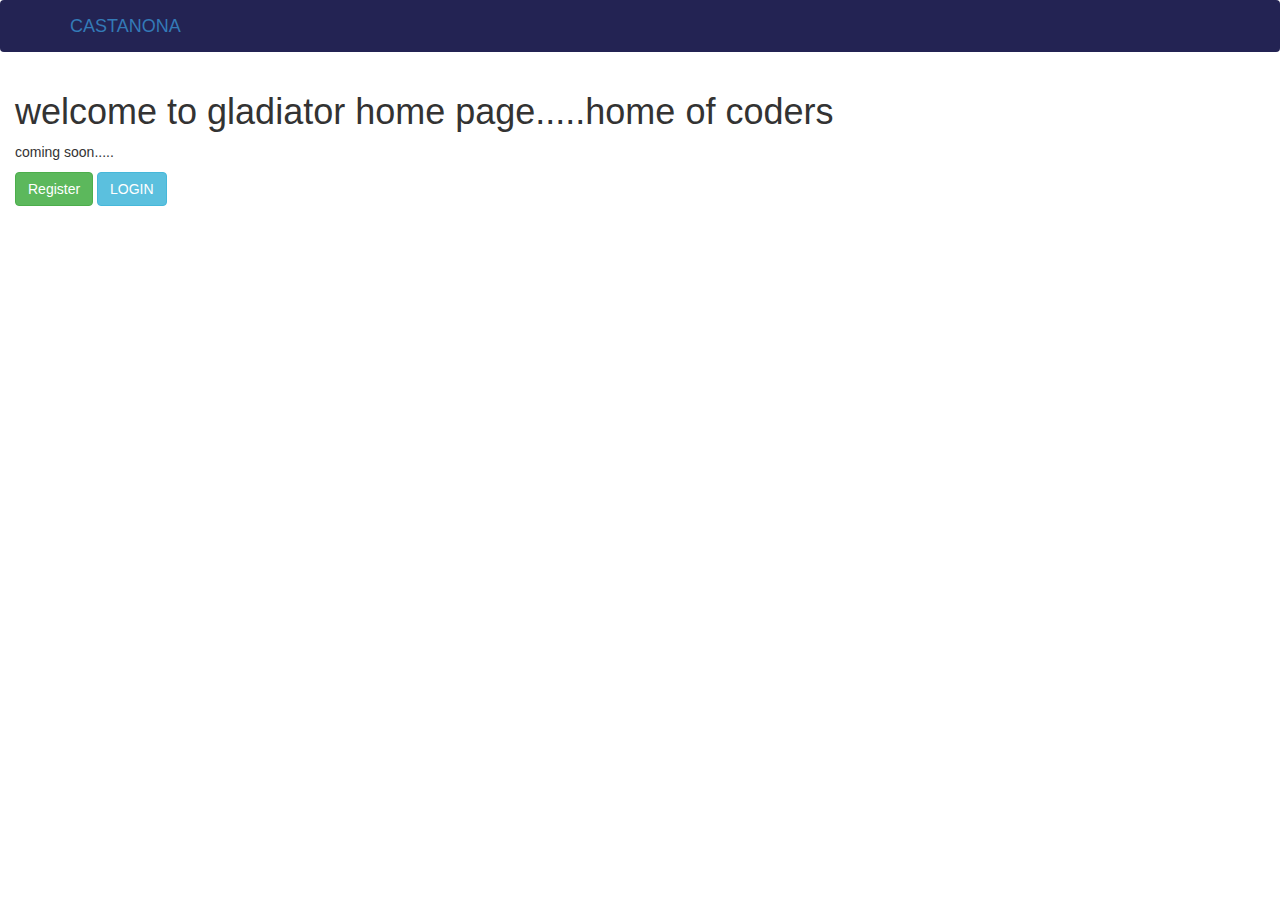
<file: gladiator/gladiator.html>
<!DOCTYPE html>
<html lang="en">
<head>
    <meta charset="UTF-8">
    <meta http-equiv="X-UA-Compatible" content="IE=edge">

<meta name="viewport" content="width=device-width, initial-scale=1">

    <meta name="viewport" content="width=device-width, initial-scale=1.0">
    <title>gladiator</title>


     <!-- Latest compiled and minified CSS -->
<link rel="stylesheet" href="https://maxcdn.bootstrapcdn.com/bootstrap/3.4.1/css/bootstrap.min.css">

<!-- jQuery library -->
<script src="https://ajax.googleapis.com/ajax/libs/jquery/3.5.1/jquery.min.js"></script>

<!-- Latest compiled JavaScript -->
<script src="https://maxcdn.bootstrapcdn.com/bootstrap/3.4.1/js/bootstrap.min.js"></script> 

<link rel="stylesheet" href="gladiator.css">
</head>




<body>

    
    <nav style="background-color: #232353;" class="navbar navbar-expand-lg navbar-dark py-3 fixed-top">
        <div  class="container">
            <a href="#" class="navbar-brand">CASTANONA</a>
           
           

        </div>
        
    </nav>



  




    <div class="container-fluid">
        <h1>welcome to gladiator home page.....home of coders</h1>
        <p>coming soon.....</p>




 <a href="registration/gladiator_registration.html">

    <button type="button" class="btn btn-success">Register</button>
 </a>
        


 <a href="registration/gladiator_registration.html">

    <button type="button" class="btn btn-info">LOGIN</button>
 </a>
        
       
     



      </div>
      




    
</body>
</html>
</file>
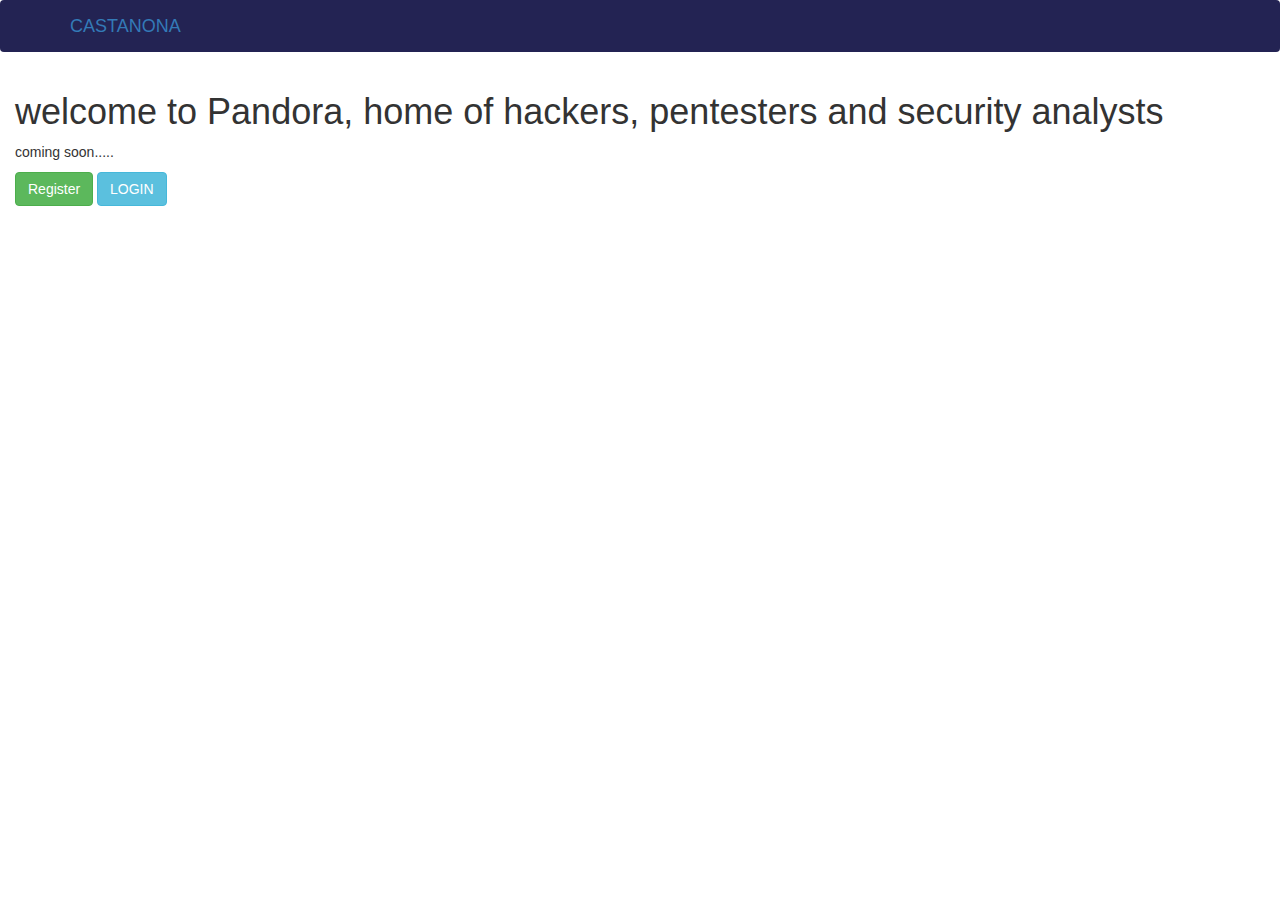
<file: pandora/pandora.html>
<!DOCTYPE html>
<html lang="en">
<head>
    <meta charset="UTF-8">
    <meta http-equiv="X-UA-Compatible" content="IE=edge">
    <meta name="viewport" content="width=device-width, initial-scale=1.0">
    <title>pandora</title>

     <!-- Latest compiled and minified CSS -->
<link rel="stylesheet" href="https://maxcdn.bootstrapcdn.com/bootstrap/3.4.1/css/bootstrap.min.css">

<!-- jQuery library -->
<script src="https://ajax.googleapis.com/ajax/libs/jquery/3.5.1/jquery.min.js"></script>

<!-- Latest compiled JavaScript -->
<script src="https://maxcdn.bootstrapcdn.com/bootstrap/3.4.1/js/bootstrap.min.js"></script> 
<link rel="stylesheet" href="pandora.css">
</head>
<body>
  
    <nav style="background-color: #232353;" class="navbar navbar-expand-lg navbar-dark py-3 fixed-top">
        <div  class="container">
            <a href="#" class="navbar-brand">CASTANONA</a>
           
           

        </div>
        
    </nav>



  




    <div class="container-fluid">
        <h1>welcome to Pandora, home of hackers, pentesters and security analysts</h1>
        <p>coming soon.....</p>


        
 <a href="pandora_registration_page.html">

    <button type="button" class="btn btn-success">Register</button>
 </a>
        


 <a href="pandora_login_page.html">

    <button type="button" class="btn btn-info">LOGIN</button>
 </a>
        

      </div>
      




      
</body>
</html>
</file>
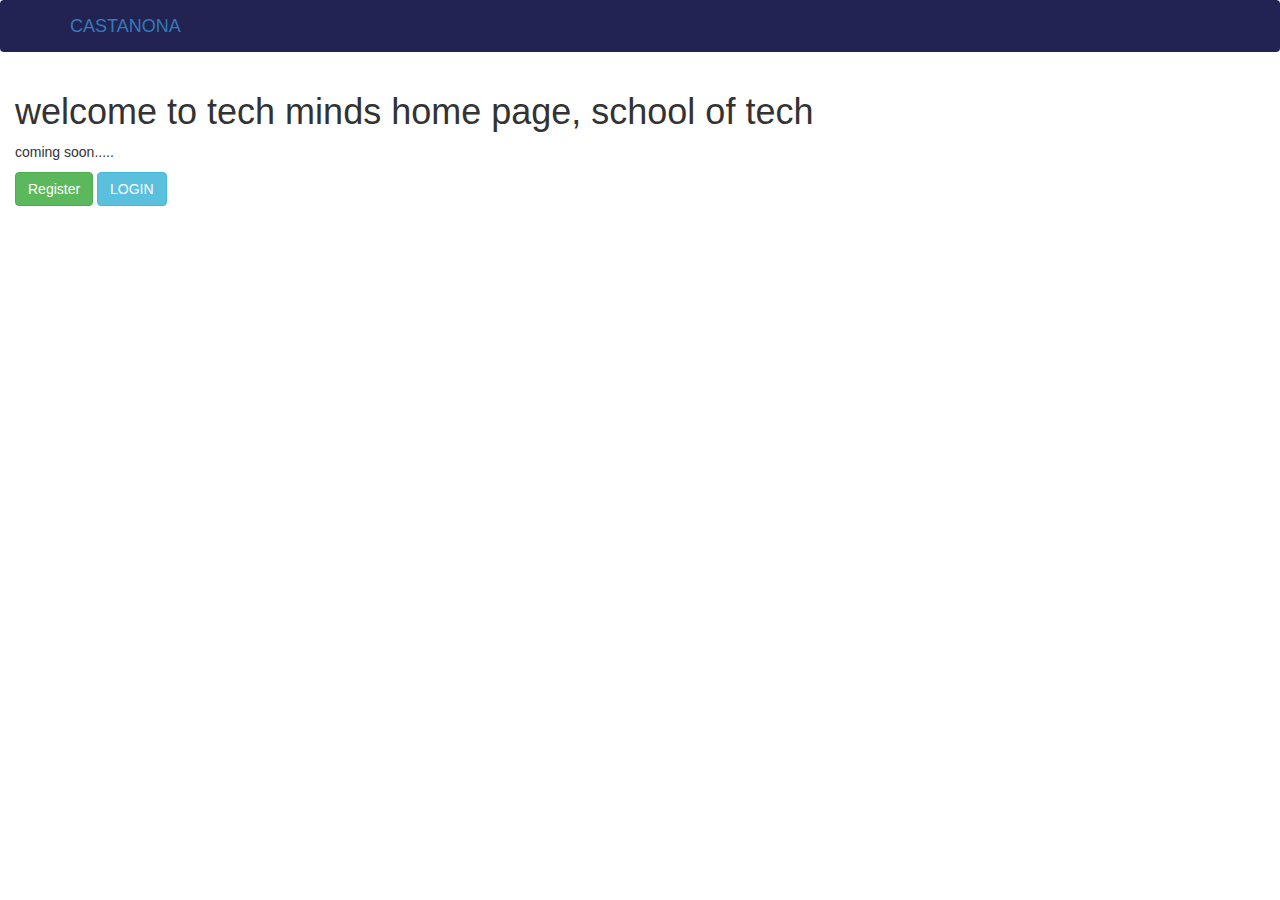
<file: techminds/tech_minds.html>
<!DOCTYPE html>
<html lang="en">
<head>
    <meta charset="UTF-8">
    <meta http-equiv="X-UA-Compatible" content="IE=edge">
    <meta name="viewport" content="width=device-width, initial-scale=1.0">
    <title>tech minds</title>


     <!-- Latest compiled and minified CSS -->
<link rel="stylesheet" href="https://maxcdn.bootstrapcdn.com/bootstrap/3.4.1/css/bootstrap.min.css">

<!-- jQuery library -->
<script src="https://ajax.googleapis.com/ajax/libs/jquery/3.5.1/jquery.min.js"></script>

<!-- Latest compiled JavaScript -->
<script src="https://maxcdn.bootstrapcdn.com/bootstrap/3.4.1/js/bootstrap.min.js"></script> 
<link rel="stylesheet" href="tech_minds.css">
</head>
<body>

    <nav style="background-color: #232353;" class="navbar navbar-expand-lg navbar-dark py-3 fixed-top">
        <div  class="container">
            <a href="#" class="navbar-brand">CASTANONA</a>
           
           

        </div>
        
    </nav>



  




    <div class="container-fluid">
        <h1>welcome to tech minds home page, school of tech</h1>
        <p>coming soon.....</p>




 
        
 <a href="registration/techminds_registration.html">

    <button type="button" class="btn btn-success">Register</button>
 </a>
        


 <a href="registration/techminds_registration.html">

    <button type="button" class="btn btn-info">LOGIN</button>
 </a>
        

        



      </div>
      










   
</body>
</html>
</file>
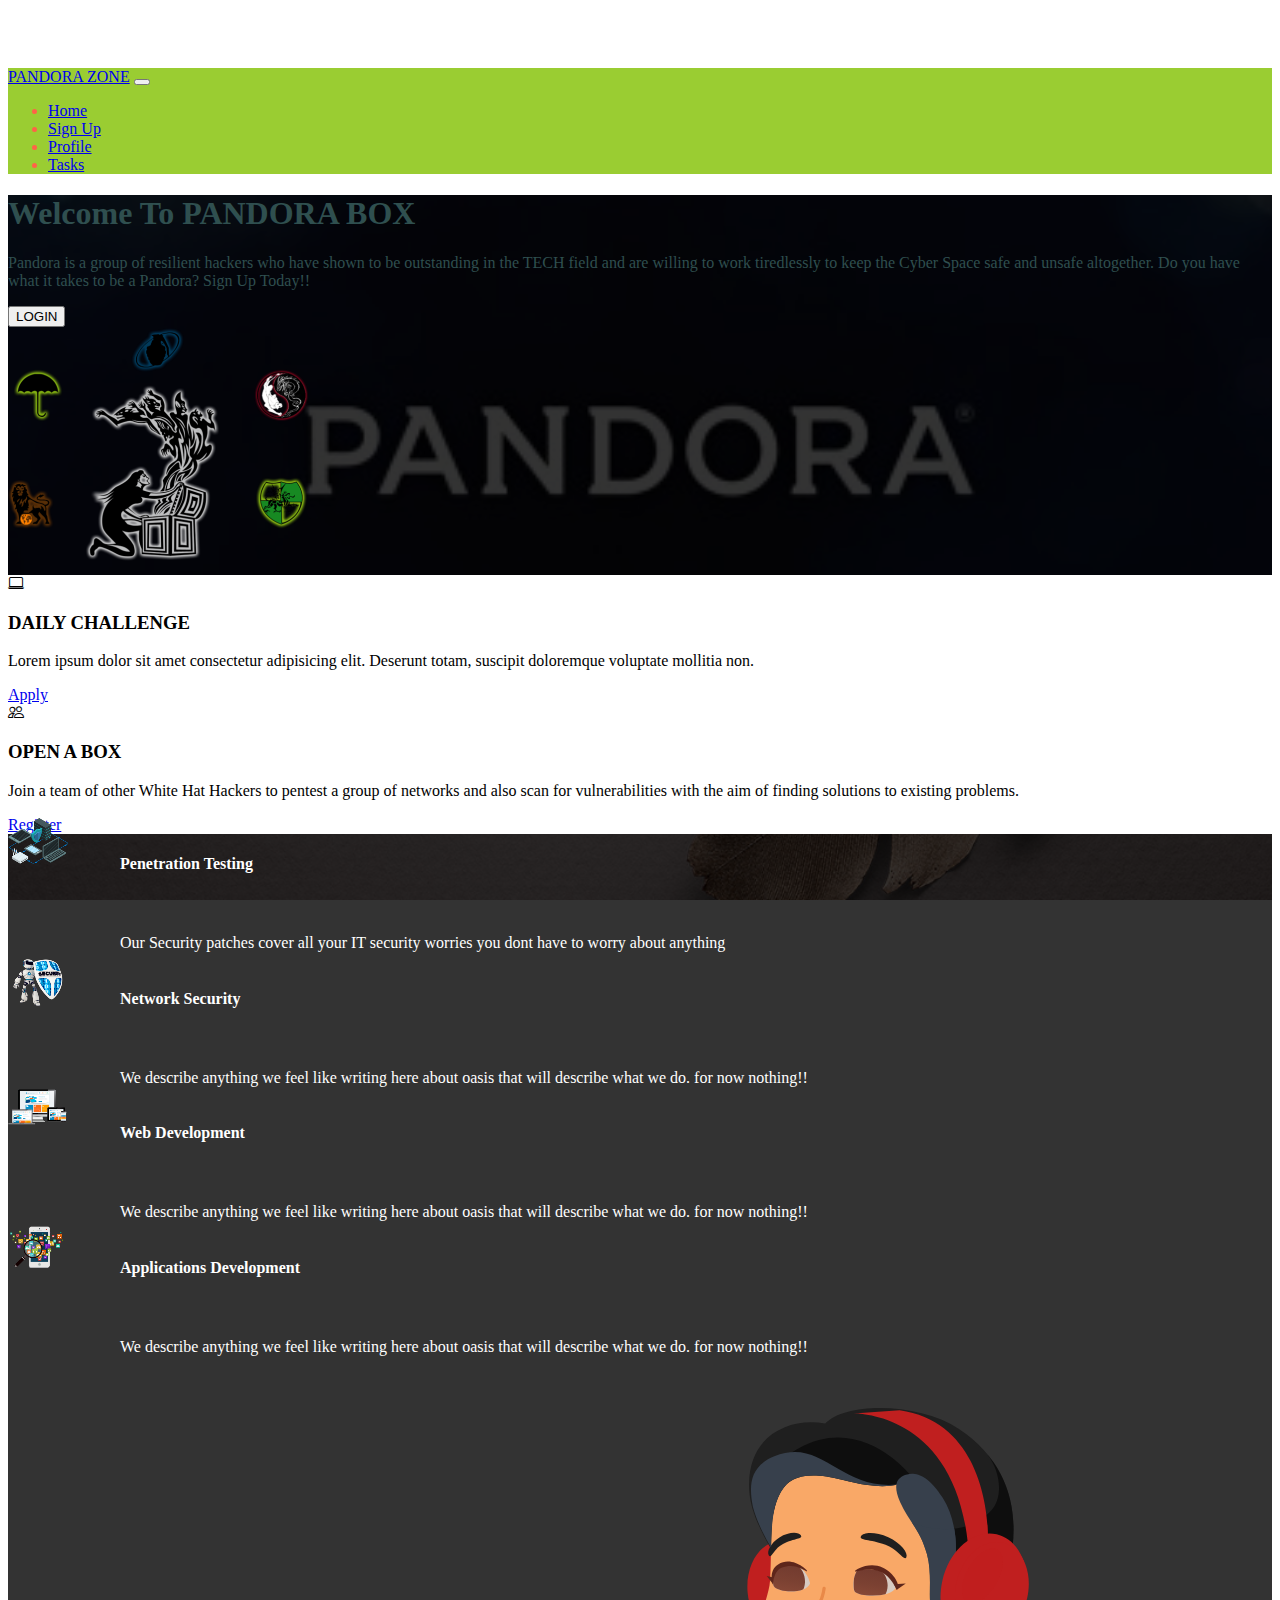
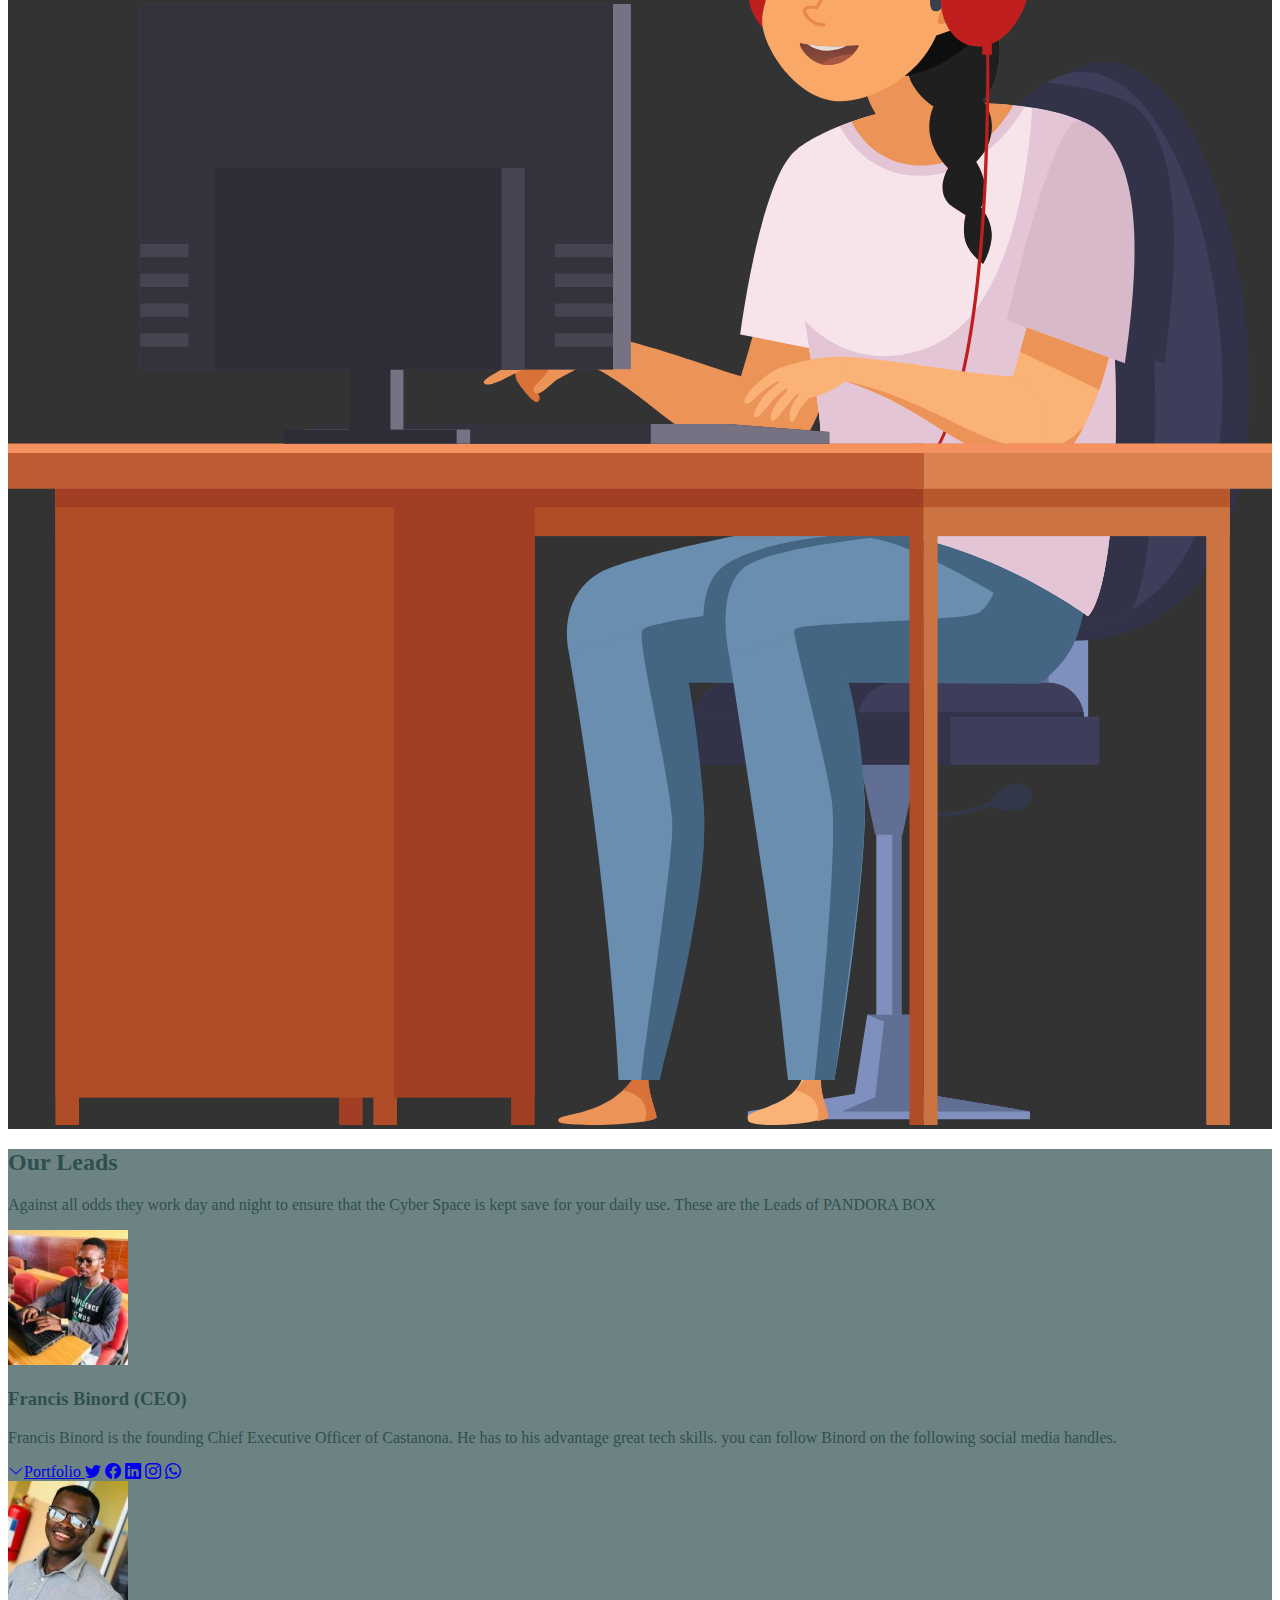
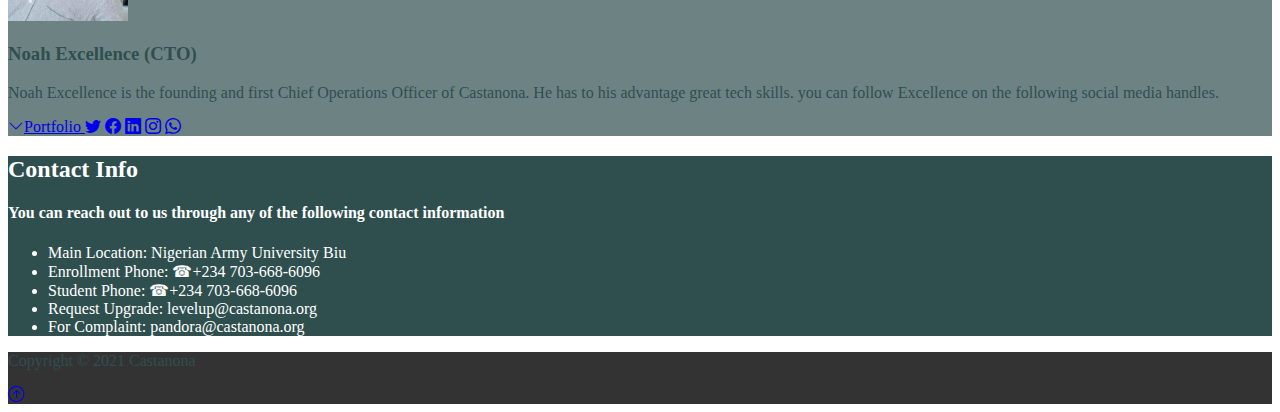
<file: pandora/Pandora_page/index_pandora.html>
<!DOCTYPE html>
<html lang="en">
<head>
    <meta charset="UTF-8">
    <meta http-equiv="X-UA-Compatible" content="IE=edge">
    <meta name="viewport" content="width=device-width, initial-scale=1.0">
    <link href="https://cdn.jsdelivr.net/npm/bootstrap@5.1.3/dist/css/bootstrap.min.css" 
    rel="stylesheet" integrity="sha384-1BmE4kWBq78iYhFldvKuhfTAU6auU8tT94WrHftjDbrCEXSU1oBoqyl2QvZ6jIW3" crossorigin="anonymous">
    <link rel="stylesheet" href="https://cdn.jsdelivr.net/npm/bootstrap-icons@1.3.0/font/bootstrap-icons.css">
    <link href="https://fonts.googleapis.com/css?family=josefin+Sans:300,400,400i|Nunito:300,300i" rel="stylesheet">
    <link rel="stylesheet" type="text/css" href="cas.css">
    <link rel="stylesheet" type="text/css" href="pandora.css">
    <title>Pandora</title>
</head>
<body>
    <!-- Nav Bar-->
    <nav class="navbar navbar-expand-lg navbar-light py-3 fixed-top">
        <div class="container">
            <a href="#" class="navbar-brand">PANDORA ZONE</a>
            <button class="navbar-toggler" type="button" data-bs-toggle="collapse"
            data-bs-target="#navmenu">
            <span class="navbar-toggler-icon"></span>
            </button>

            <div class="collapse navbar-collapse" id="navmenu">
                <ul class="navbar-nav ms-auto">
                    <li class="nav-item">
                        <a href="../../index.html" class="nav-link">Home</a>
                    </li>
                    <li class="nav-item">
                        <a href="#pandora" class="nav-link">Sign Up</a>
                    </li>
                    <li class="nav-item">
                        <a href="#gladiators" class="nav-link">Profile</a>
                    </li>
                    <li class="nav-item">
                        <a href="#techminds" class="nav-link">Tasks</a>
                    </li>
                </ul>
            </div>

        </div>
        
    </nav>

    <!--Showcase-->
    <section  id="showcase" class="text-white p-5 p-lg-0 pt-lg-5 text-center text-sm-start">

        <div class="container">
            <div class="d-sm-flex align-items-center justify-content-between">
                <div>
                    
                    <h1>Welcome To<span class="text-warning">
                        PANDORA BOX
                    </span></h1>
                    <p class="lead my-4">
                        Pandora is a group of resilient hackers who have shown to be outstanding 
                        in the TECH field and are willing to work tiredlessly to keep the Cyber Space 
                        safe and unsafe altogether. Do you have what it takes to be a Pandora? 
                        Sign Up Today!! 
                    </p>
                            
                    <a href="Login.html">
                    
                        <button class="btn btn-secondary btn-lg"
                        data-bs-toggle="modal" 
                        data-bs-target="#enroll">LOGIN</button>
                    
                    </a>

                </div>
                <img class="img-fluid w-100 d-none d-sm-block" src="icons/pan_logo.png" alt="logo">
            </div>
        </div>
    </section>
    
    <!-- Boxes -->
    <section class="p-5">
        <div class="cointainer">
            <div class="row text-center g-4">
                <div class="col-md">
                    <div class="card bg-dark text-light">
                        <div class="card-body text-center">
                            <div class="h1 mb-3">
                                <i class="bi-laptop"></i>
                            </div>
                            <h3 class="card-title mb-3">
                                DAILY CHALLENGE
                            </h3>
                            <p class="card-text">
                                Lorem ipsum dolor sit amet consectetur adipisicing elit. 
                                Deserunt totam, suscipit doloremque voluptate mollitia non.
                            </p>
                            <a href="#" class="btn btn-primary">Apply</a>
                            
                        </div>
                    </div>
                
                </div>
                
                <div class="col-md">
                    <div class="card bg-dark text-light">
                        <div class="card-body text-center">
                            <div class="h1 mb-3">
                                <i class="bi-people"></i>
                            </div>
                            <h3 class="card-title mb-3">
                                OPEN A BOX
                            </h3>
                            <p class="card-text">
                                Join a team of other White Hat Hackers to pentest a group of
                                networks and also scan for vulnerabilities with the aim of finding
                                solutions to existing problems.
                            </p>
                            <a href="#" class="btn btn-primary">Register</a>
                            
                        </div>
                    </div>
                </div>
            </div>
        </div>
    </section>

    <!-- services -->
    <section id="features" class="row w-100 p-5">
        
        <div class="col-lg-4 py-5">
            <div class="feature">
                <div class="feature-logo">
                    <img src="icons/pen.png">
                </div>
                <h4 class="heading-4">Penetration Testing</h4>
                <p class="feature-text">Our Security patches cover all your IT security worries
                    you dont have to worry about anything </p>
            
            </div>

            <div class="feature">
                <div class="feature-logo">
                    <img src="icons/sec.png">
                </div>
                <h4 class="heading-4">Network Security</h4>
                <p class="feature-text">We describe anything we feel like writing here
                     about oasis that will describe what we do. for now nothing!!</p>
            
            </div>
        </div>


        <div class="col-lg-4 py-5">
            <div class="feature">
                <div class="feature-logo">
                    <img src="icons/web.png">
                </div>
                <h4 class="heading-4">Web Development</h4>
                <p class="feature-text">We describe anything we feel like writing here
                     about oasis that will describe what we do. for now nothing!!</p>
            
            </div>

            <div class="feature">
                <div class="feature-logo">
                    <img src="icons/apps.png">
                </div>
                <h4 class="heading-4">Applications Development</h4>
                <p class="feature-text">We describe anything we feel like writing here
                     about oasis that will describe what we do. for now nothing!!</p>
            
            </div>
        </div>

        <div class="col-lg-4 py-5">
            <div class="col-md">
                <img src="images/com.svg" class="img-fluid" alt="Network">
            </div>

        </div>
        
    </section>

    <!--Staffs-->
    <section id="instructors" class="p-5 bg-primary">
        <div class="container">
            <h2 class="text-center text-white">Our Leads</h2>
            <p class="lead text-center text-white mb-5">
                Against all odds they work day and night to ensure that the Cyber Space is
                kept save for your daily use. These are the Leads of <span class="text-warning">
                    PANDORA BOX
                </span> 
            <div class="row g-4">
                <div class="col">
                    <div class="card bg-light">
                        <div class="card-body text-center">
                            <img src="images/nerdy1.jpg" alt="Nerdy" class="rounded-circle mb-3">
                            <h3 class="card-title mb-3">Francis Binord (CEO)</h3>
                            <p class="card-text">Francis Binord is the founding Chief Executive Officer
                                of Castanona. He has to his advantage great tech skills. you can follow 
                                Binord on the following social media handles.</p>
                                <a href="#" class="btn btn-secondary mx-5">
                                    <i class="bi bi-chevron-down mx-2"></i>Portfolio
                                </a>
                                <a href="#"><i class="bi bi-twitter  mx-1"></i></a>
                                <a href="#"><i class="bi bi-facebook mx-1"></i></a>
                                <a href="#"><i class="bi bi-linkedin mx-1"></i></a>
                                <a href="#"><i class="bi bi-instagram mx-1"></i></a>
                                <a href="#"><i class="bi bi-whatsapp mx-1"></i></a>
                        </div>
                    </div>
                </div>
                <div class="col">
                    <div class="card bg-light">
                        <div class="card-body text-center">
                            <img src="images/excel2.jpg" alt="Noah" class="rounded-circle mb-3">
                            <h3 class="card-title mb-3">Noah Excellence (CTO)</h3>
                            <p class="card-text">Noah Excellence is the founding and first Chief Operations
                                Officer of Castanona. He has to his advantage great tech skills. you can follow 
                                Excellence on the following social media handles.
                            </p>
                            <a href="#" class="btn btn-secondary mx-5">
                                <i class="bi bi-chevron-down mx-2"></i>Portfolio
                            </a>
                            <a href="#"><i class="bi bi-twitter  mx-1"></i></a>
                            <a href="#"><i class="bi bi-facebook mx-1"></i></a>
                            <a href="#"><i class="bi bi-linkedin mx-1"></i></a>
                            <a href="#"><i class="bi bi-instagram mx-1"></i></a>
                            <a href="#"><i class="bi bi-whatsapp mx-1"></i></a>
                        </div>
                    </div>
                </div>
                             
            </div>
        </div>
    </section>

    <!-- Contact and Map-->
    <section class="p-5" id="contact">
        <div class="container">
            <div class="row g-4">
                <div class="col-md">
                    <h2 class="text-center mb-4">Contact Info</h2>
                    <h4 class="text-center mb-4">You can reach out to us through any of the following contact information</h4>
                    <ul class="list-group list-group-fluh lead">
                        <li class="list-group-item">
                            <span class="fw-bold">Main Location: </span>Nigerian Army University Biu
                        </li>
                        <li class="list-group-item">
                            <span class="fw-bold">Enrollment Phone: </span>&phone;+234 703-668-6096
                        </li>
                        <li class="list-group-item">
                            <span class="fw-bold">Student Phone: </span>&phone;+234 703-668-6096
                        </li>
                        <li class="list-group-item">
                            <span class="fw-bold">Request Upgrade: </span>levelup@castanona.org
                        </li>
                        <li class="list-group-item">
                            <span class="fw-bold">For Complaint: </span>pandora@castanona.org
                        </li>
                    </ul>
                </div>
                <div class="ul-md"></div>
            </div>
        </div>
    </section>

    <!-- Footer -->
    <footer class="p-5 text-white text-center position-relative" id="showcase">
        <div class="container">
            <p class="lead">Copyright &copy; 2021 Castanona</p>

            <a href="#" class="position-absolute bottom-0 end-0 p-5">
                <i class="bi bi-arrow-up-circle h1"></i>
            </a>
        </div>
    </footer>








    <script src="https://cdn.jsdelivr.net/npm/bootstrap@5.1.3/dist/js/bootstrap.bundle.min.js" 
    integrity="sha384-ka7Sk0Gln4gmtz2MlQnikT1wXgYsOg+OMhuP+IlRH9sENBO0LRn5q+8nbTov4+1p" crossorigin="anonymous"></script>

    
</body>
</html>
</file>
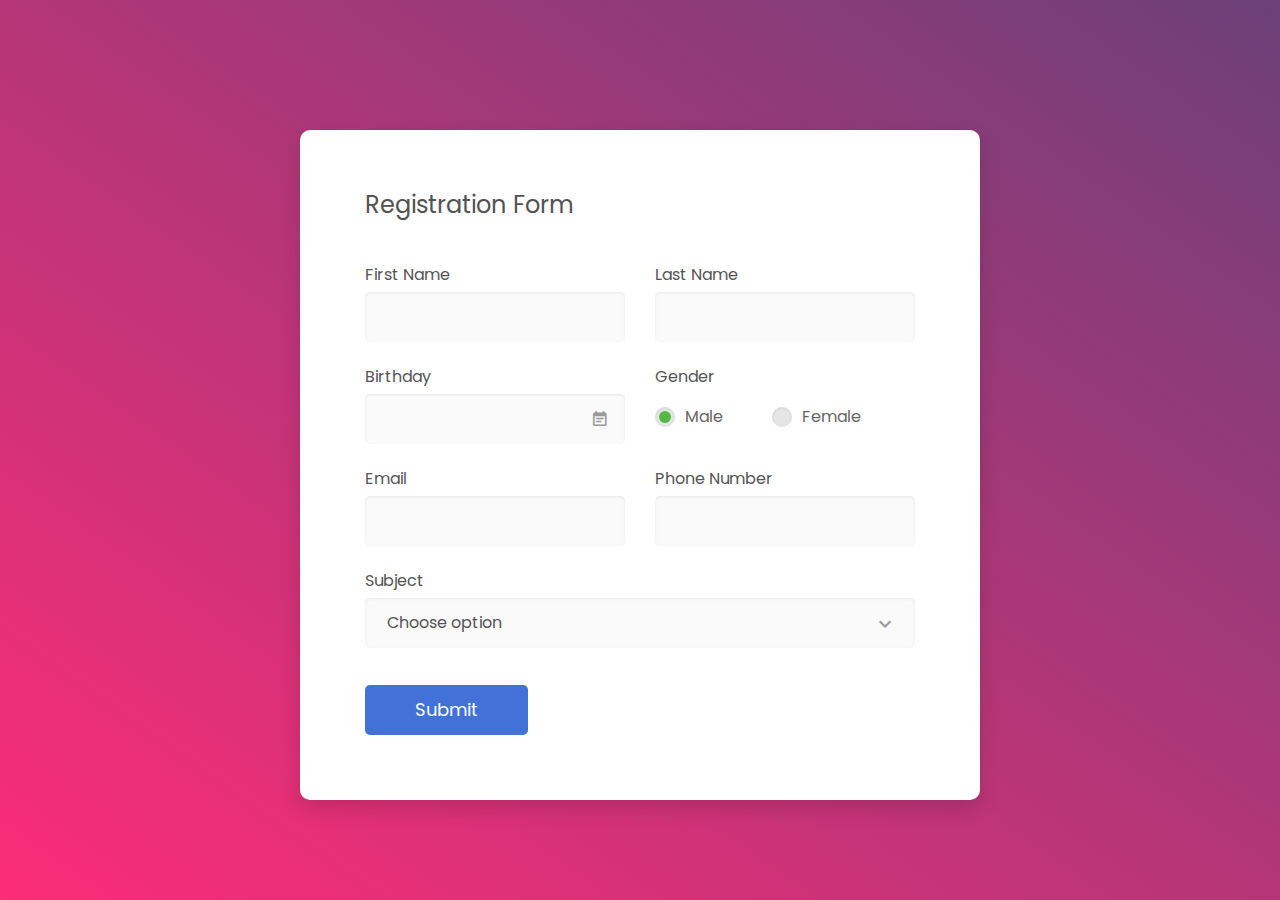
<file: techminds/registration/techminds_registration.html>
<!DOCTYPE html>
<html lang="en">

<head>
    <!-- Required meta tags-->
    <meta charset="UTF-8">
    <meta name="viewport" content="width=device-width, initial-scale=1, shrink-to-fit=no">
    <meta name="description" content="Colorlib Templates">
    <meta name="author" content="Colorlib">
    <meta name="keywords" content="Colorlib Templates">

    <!-- Title Page-->
    <title>techieminds Registration page</title>

    <!-- Icons font CSS-->
    <link href="css/material-design-iconic-font.min.css" rel="stylesheet" media="all">
    
    <!-- Font special for pages-->
    <link href="https://fonts.googleapis.com/css?family=Poppins:100,100i,200,200i,300,300i,400,400i,500,500i,600,600i,700,700i,800,800i,900,900i" rel="stylesheet">

    <!-- Vendor CSS-->
    <link href="select2.min.css" rel="stylesheet" media="all">
    <link href="daterangepicker.css" rel="stylesheet" media="all">

    <!-- Main CSS-->
    <link href="techminds_registration.css" rel="stylesheet" media="all">
</head>

<body>
    <div class="page-wrapper bg-gra-02 p-t-130 p-b-100 font-poppins">
        <div class="wrapper wrapper--w680">
            <div class="card card-4">
                <div class="card-body">
                    <h2 class="title">Registration Form</h2>
                    <form method="POST">
                        <div class="row row-space">
                            <div class="col-2">
                                <div class="input-group">
                                    <label class="label">first name</label>
                                    <input class="input--style-4" type="text" name="first_name">
                                </div>
                            </div>
                            <div class="col-2">
                                <div class="input-group">
                                    <label class="label">last name</label>
                                    <input class="input--style-4" type="text" name="last_name">
                                </div>
                            </div>
                        </div>
                        <div class="row row-space">
                            <div class="col-2">
                                <div class="input-group">
                                    <label class="label">Birthday</label>
                                    <div class="input-group-icon">
                                        <input class="input--style-4 js-datepicker" type="text" name="birthday">
                                        <i class="zmdi zmdi-calendar-note input-icon js-btn-calendar"></i>
                                    </div>
                                </div>
                            </div>
                            <div class="col-2">
                                <div class="input-group">
                                    <label class="label">Gender</label>
                                    <div class="p-t-10">
                                        <label class="radio-container m-r-45">Male
                                            <input type="radio" checked="checked" name="gender">
                                            <span class="checkmark"></span>
                                        </label>
                                        <label class="radio-container">Female
                                            <input type="radio" name="gender">
                                            <span class="checkmark"></span>
                                        </label>
                                    </div>
                                </div>
                            </div>
                        </div>
                        <div class="row row-space">
                            <div class="col-2">
                                <div class="input-group">
                                    <label class="label">Email</label>
                                    <input class="input--style-4" type="email" name="email">
                                </div>
                            </div>
                            <div class="col-2">
                                <div class="input-group">
                                    <label class="label">Phone Number</label>
                                    <input class="input--style-4" type="text" name="phone">
                                </div>
                            </div>
                        </div>
                        <div class="input-group">
                            <label class="label">Subject</label>
                            <div class="rs-select2 js-select-simple select--no-search">
                                <select name="subject">
                                    <option disabled="disabled" selected="selected">Choose option</option>
                                    <option>Subject 1</option>
                                    <option>Subject 2</option>
                                    <option>Subject 3</option>
                                </select>
                                <div class="select-dropdown"></div>
                            </div>
                        </div>
                        <div class="p-t-15">
                            <button class="btn btn--radius-2 btn--blue" type="submit">Submit</button>
                        </div>
                    </form>
                </div>
            </div>
        </div>
    </div>

    <!-- Jquery JS-->
    <script src="jquery.min.js"></script>
    <!-- Vendor JS-->
    <script src="select2.min.js"></script>
    <script src="moment.min.js"></script>
    <script src="daterangepicker.js"></script>

    <!-- Main JS-->
    <script src="techminds_registration.js"></script>

</body>

</html>
<!-- end document-->
</file>
<file: gladiator/gladiator.css>
body{
    padding: 0;
}
</file>
<file: pandora/pandora.css>
body{
    padding: 0;
}
</file>
<file: techminds/tech_minds.css>
body{
    padding: 0;
}
</file>
<file: pandora/Pandora_page/cas.css>
body::before {
    display: block;
    content: '';
    height: 60px;
}



@media(min-width: 768px){
    .news-input {
        width: 50%;
    }
}

#showcase {
    background-image: url(images/background.jpg);
    color: darkslategray;
    background-size: cover;
    background-position-x: center;
    background-attachment: fixed;
    position: relative;
    z-index: 2;
}

#showcase::after {
    content: "";
    width: 100%;
    height: 100%;
    position: absolute;
    top: 0;
    left: 0;
    background-color: rgba(0, 0, 0, 0.8);
    z-index: -1;
    


}

#news-letter {
    background-color: dimgray;
    font-family: 'Gill Sans', 'Gill Sans MT', Calibri, 'Trebuchet MS', sans-serif;
}

#ads {
    background-color: #232353;
    color: white;
}

#learn {
    background-image: url(images/top.jpg);
    color: darkslategray;
    background-size: cover;
    background-position-x: center;
    background-attachment: fixed;
    position: relative;
    z-index: 2;
}

#learn::after {
    content: "";
    width: 100%;
    height: 100%;
    position: absolute;
    top: 0;
    left: 0;
    background-color: rgba(21, 20, 51, 0.7);
    z-index: -1;

}
#learn1 {
    background-image: url(images/top.jpg);
    color: white;
    background-size: cover;
    background-position-x: center;
    background-attachment: fixed;
    position: relative;
    z-index: 2;
}

#learn1::after {
    content: "";
    width: 100%;
    height: 100%;
    position: absolute;
    top: 0;
    left: 0;
    background-color: rgba(0, 0, 0, 0.8);
    z-index: -1;

}

#instructors {
    background-image: url(images/top.jpg);
    color: darkslategray;
    background-size: cover;
    background-position-x: center;
    background-attachment: fixed;
    position: relative;
    z-index: 2;
}

#instructors::after {
    content: "";
    width: 100%;
    height: 100%;
    position: absolute;
    top: 0;
    left: 0;
    background-color: rgba(47, 79, 79, 0.7);
    z-index: -1;

}
#contact {
    background-color: rgb(47, 79, 79);
    color: white;
}

#item {
    background-color: darkslategray;
}

#questions {
    background-color: darkslategray;
    color: black;
}

#quiz {
    background-color: #232353;
    color: white;
}

#item {
    background-color: darkslategray;
}

#footer {
    background-color: darkslategray;
}
#features{
    background-image: url(images/panback.jpg);
    color: white;
    background-size: cover;
    background-position-x: center;
    background-attachment: fixed;
    position: relative;
    z-index: 2;
}

#features::after {
    content: "";
    width: 100%;
    height: 100%;
    position: absolute;
    top: 0;
    left: 0;
    background-color: rgba(0, 0, 0, 0.8);
    z-index: -1;
}  

.navbar {
    background-color: yellowgreen;
    color: tomato;

}

.iconbox {
    width: 54px;
    height: 54px;
    align-items: center;
    justify-content: center;
    background-color: rgb(233, 172, 6);
    color: #232353;
    font-size: 32px;
    border-radius: 100px;
    flex: none;
}
</file>
<file: pandora/Pandora_page/pandora.css>
#bp-largest: 75em /* 200px */

.features {
    margin: 15rem 0;
    grid-column: center-start / center-end;

    display: grid;
    /*grid-template-columns: repeat(3, 1fr); */
    grid-template-columns: repeat(auto-fit, minmax(25rem, 1fr)); 
    grid-gap: 6rem;
    align-items: start;
}


.feature {
    display: grid;
    grid-template-columns: min-content 1fr;
    row-gap: 1.5rem;
    column-gap: 2.5rem;
   
   
}
.feature-logo {
    width: 4.5rem;
    height: 4.5rem;
    grid-row: 1 / span 2;
    transform: translateY(-1rem);
    

}
.heading-4-dark {
    font-family: sans-serif;
    font-weight: 400;
    font-size: 1.9rem;
    color: darkslategray;

}
    

}
.feature-text {
    font-size: 1.7rem;
    
}
</file>
<file: techminds/registration/daterangepicker.css>
.daterangepicker {
  position: absolute;
  color: inherit;
  background-color: #fff;
  border-radius: 4px;
  width: 278px;
  padding: 4px;
  margin-top: 1px;
  top: 100px;
  left: 20px;
  /* Calendars */ }
  .daterangepicker:before, .daterangepicker:after {
    position: absolute;
    display: inline-block;
    border-bottom-color: rgba(0, 0, 0, 0.2);
    content: ''; }
  .daterangepicker:before {
    top: -7px;
    border-right: 7px solid transparent;
    border-left: 7px solid transparent;
    border-bottom: 7px solid #ccc; }
  .daterangepicker:after {
    top: -6px;
    border-right: 6px solid transparent;
    border-bottom: 6px solid #fff;
    border-left: 6px solid transparent; }
  .daterangepicker.opensleft:before {
    right: 9px; }
  .daterangepicker.opensleft:after {
    right: 10px; }
  .daterangepicker.openscenter:before {
    left: 0;
    right: 0;
    width: 0;
    margin-left: auto;
    margin-right: auto; }
  .daterangepicker.openscenter:after {
    left: 0;
    right: 0;
    width: 0;
    margin-left: auto;
    margin-right: auto; }
  .daterangepicker.opensright:before {
    left: 9px; }
  .daterangepicker.opensright:after {
    left: 10px; }
  .daterangepicker.dropup {
    margin-top: -5px; }
    .daterangepicker.dropup:before {
      top: initial;
      bottom: -7px;
      border-bottom: initial;
      border-top: 7px solid #ccc; }
    .daterangepicker.dropup:after {
      top: initial;
      bottom: -6px;
      border-bottom: initial;
      border-top: 6px solid #fff; }
  .daterangepicker.dropdown-menu {
    max-width: none;
    z-index: 3001; }
  .daterangepicker.single .ranges, .daterangepicker.single .calendar {
    float: none; }
  .daterangepicker.show-calendar .calendar {
    display: block; }
  .daterangepicker .calendar {
    display: none;
    max-width: 270px;
    margin: 4px; }
    .daterangepicker .calendar.single .calendar-table {
      border: none; }
    .daterangepicker .calendar th, .daterangepicker .calendar td {
      white-space: nowrap;
      text-align: center;
      min-width: 32px; }
  .daterangepicker .calendar-table {
    border: 1px solid #fff;
    padding: 4px;
    border-radius: 4px;
    background-color: #fff; }
  .daterangepicker table {
    width: 100%;
    margin: 0; }
  .daterangepicker td, .daterangepicker th {
    text-align: center;
    width: 20px;
    height: 20px;
    border-radius: 4px;
    border: 1px solid transparent;
    white-space: nowrap;
    cursor: pointer; }
    .daterangepicker td.available:hover, .daterangepicker th.available:hover {
      background-color: #eee;
      border-color: transparent;
      color: inherit; }
    .daterangepicker td.week, .daterangepicker th.week {
      font-size: 80%;
      color: #ccc; }
  .daterangepicker td.off, .daterangepicker td.off.in-range, .daterangepicker td.off.start-date, .daterangepicker td.off.end-date {
    background-color: #fff;
    border-color: transparent;
    color: #999; }
  .daterangepicker td.in-range {
    background-color: #ebf4f8;
    border-color: transparent;
    color: #000;
    border-radius: 0; }
  .daterangepicker td.start-date {
    border-radius: 4px 0 0 4px; }
  .daterangepicker td.end-date {
    border-radius: 0 4px 4px 0; }
  .daterangepicker td.start-date.end-date {
    border-radius: 4px; }
  .daterangepicker td.active, .daterangepicker td.active:hover {
    background-color: #357ebd;
    border-color: transparent;
    color: #fff; }
  .daterangepicker th.month {
    width: auto; }
  .daterangepicker td.disabled, .daterangepicker option.disabled {
    color: #999;
    cursor: not-allowed;
    text-decoration: line-through; }
  .daterangepicker select.monthselect, .daterangepicker select.yearselect {
    font-size: 12px;
    padding: 1px;
    height: auto;
    margin: 0;
    cursor: default; }
  .daterangepicker select.monthselect {
    margin-right: 2%;
    width: 56%; }
  .daterangepicker select.yearselect {
    width: 40%; }
  .daterangepicker select.hourselect, .daterangepicker select.minuteselect, .daterangepicker select.secondselect, .daterangepicker select.ampmselect {
    width: 50px;
    margin-bottom: 0; }
  .daterangepicker .input-mini {
    border: 1px solid #ccc;
    border-radius: 4px;
    color: #555;
    height: 30px;
    line-height: 30px;
    display: block;
    vertical-align: middle;
    margin: 0 0 5px 0;
    padding: 0 6px 0 28px;
    width: 100%; }
    .daterangepicker .input-mini.active {
      border: 1px solid #08c;
      border-radius: 4px; }
  .daterangepicker .daterangepicker_input {
    position: relative; }
    .daterangepicker .daterangepicker_input i {
      position: absolute;
      left: 8px;
      top: 8px; }
  .daterangepicker.rtl .input-mini {
    padding-right: 28px;
    padding-left: 6px; }
  .daterangepicker.rtl .daterangepicker_input i {
    left: auto;
    right: 8px; }
  .daterangepicker .calendar-time {
    text-align: center;
    margin: 5px auto;
    line-height: 30px;
    position: relative;
    padding-left: 28px; }
    .daterangepicker .calendar-time select.disabled {
      color: #ccc;
      cursor: not-allowed; }

.ranges {
  font-size: 11px;
  float: none;
  margin: 4px;
  text-align: left; }
  .ranges ul {
    list-style: none;
    margin: 0 auto;
    padding: 0;
    width: 100%; }
  .ranges li {
    font-size: 13px;
    background-color: #f5f5f5;
    border: 1px solid #f5f5f5;
    border-radius: 4px;
    color: #08c;
    padding: 3px 12px;
    margin-bottom: 8px;
    cursor: pointer; }
    .ranges li:hover {
      background-color: #08c;
      border: 1px solid #08c;
      color: #fff; }
    .ranges li.active {
      background-color: #08c;
      border: 1px solid #08c;
      color: #fff; }

/*  Larger Screen Styling */
@media (min-width: 564px) {
  .daterangepicker {
    width: auto; }
    .daterangepicker .ranges ul {
      width: 160px; }
    .daterangepicker.single .ranges ul {
      width: 100%; }
    .daterangepicker.single .calendar.left {
      clear: none; }
    .daterangepicker.single.ltr .ranges, .daterangepicker.single.ltr .calendar {
      float: left; }
    .daterangepicker.single.rtl .ranges, .daterangepicker.single.rtl .calendar {
      float: right; }
    .daterangepicker.ltr {
      direction: ltr;
      text-align: left; }
      .daterangepicker.ltr .calendar.left {
        clear: left;
        margin-right: 0; }
        .daterangepicker.ltr .calendar.left .calendar-table {
          border-right: none;
          border-top-right-radius: 0;
          border-bottom-right-radius: 0; }
      .daterangepicker.ltr .calendar.right {
        margin-left: 0; }
        .daterangepicker.ltr .calendar.right .calendar-table {
          border-left: none;
          border-top-left-radius: 0;
          border-bottom-left-radius: 0; }
      .daterangepicker.ltr .left .daterangepicker_input {
        padding-right: 12px; }
      .daterangepicker.ltr .calendar.left .calendar-table {
        padding-right: 12px; }
      .daterangepicker.ltr .ranges, .daterangepicker.ltr .calendar {
        float: left; }
    .daterangepicker.rtl {
      direction: rtl;
      text-align: right; }
      .daterangepicker.rtl .calendar.left {
        clear: right;
        margin-left: 0; }
        .daterangepicker.rtl .calendar.left .calendar-table {
          border-left: none;
          border-top-left-radius: 0;
          border-bottom-left-radius: 0; }
      .daterangepicker.rtl .calendar.right {
        margin-right: 0; }
        .daterangepicker.rtl .calendar.right .calendar-table {
          border-right: none;
          border-top-right-radius: 0;
          border-bottom-right-radius: 0; }
      .daterangepicker.rtl .left .daterangepicker_input {
        padding-left: 12px; }
      .daterangepicker.rtl .calendar.left .calendar-table {
        padding-left: 12px; }
      .daterangepicker.rtl .ranges, .daterangepicker.rtl .calendar {
        text-align: right;
        float: right; } }
@media (min-width: 730px) {
  .daterangepicker .ranges {
    width: auto; }
  .daterangepicker.ltr .ranges {
    float: left; }
  .daterangepicker.rtl .ranges {
    float: right; }
  .daterangepicker .calendar.left {
    clear: none !important; } }
</file>
<file: techminds/registration/techminds_registration.css>
/* ==========================================================================
   #FONT
   ========================================================================== */
.font-robo {
  font-family: "Roboto", "Arial", "Helvetica Neue", sans-serif;
}

.font-poppins {
  font-family: "Poppins", "Arial", "Helvetica Neue", sans-serif;
}

/* ==========================================================================
   #GRID
   ========================================================================== */
.row {
  display: -webkit-box;
  display: -webkit-flex;
  display: -moz-box;
  display: -ms-flexbox;
  display: flex;
  -webkit-flex-wrap: wrap;
  -ms-flex-wrap: wrap;
  flex-wrap: wrap;
}

.row-space {
  -webkit-box-pack: justify;
  -webkit-justify-content: space-between;
  -moz-box-pack: justify;
  -ms-flex-pack: justify;
  justify-content: space-between;
}

.col-2 {
  width: -webkit-calc((100% - 30px) / 2);
  width: -moz-calc((100% - 30px) / 2);
  width: calc((100% - 30px) / 2);
}

@media (max-width: 767px) {
  .col-2 {
    width: 100%;
  }
}

/* ==========================================================================
   #BOX-SIZING
   ========================================================================== */
/**
 * More sensible default box-sizing:
 * css-tricks.com/inheriting-box-sizing-probably-slightly-better-best-practice
 */
html {
  -webkit-box-sizing: border-box;
  -moz-box-sizing: border-box;
  box-sizing: border-box;
}

* {
  padding: 0;
  margin: 0;
}

*, *:before, *:after {
  -webkit-box-sizing: inherit;
  -moz-box-sizing: inherit;
  box-sizing: inherit;
}

/* ==========================================================================
   #RESET
   ========================================================================== */
/**
 * A very simple reset that sits on top of Normalize.css.
 */
body,
h1, h2, h3, h4, h5, h6,
blockquote, p, pre,
dl, dd, ol, ul,
figure,
hr,
fieldset, legend {
  margin: 0;
  padding: 0;
}

/**
 * Remove trailing margins from nested lists.
 */
li > ol,
li > ul {
  margin-bottom: 0;
}

/**
 * Remove default table spacing.
 */
table {
  border-collapse: collapse;
  border-spacing: 0;
}

/**
 * 1. Reset Chrome and Firefox behaviour which sets a `min-width: min-content;`
 *    on fieldsets.
 */
fieldset {
  min-width: 0;
  /* [1] */
  border: 0;
}

button {
  outline: none;
  background: none;
  border: none;
}

/* ==========================================================================
   #PAGE WRAPPER
   ========================================================================== */
.page-wrapper {
  min-height: 100vh;
}

body {
  font-family: "Poppins", "Arial", "Helvetica Neue", sans-serif;
  font-weight: 400;
  font-size: 14px;
}

h1, h2, h3, h4, h5, h6 {
  font-weight: 400;
}

h1 {
  font-size: 36px;
}

h2 {
  font-size: 30px;
}

h3 {
  font-size: 24px;
}

h4 {
  font-size: 18px;
}

h5 {
  font-size: 15px;
}

h6 {
  font-size: 13px;
}

/* ==========================================================================
   #BACKGROUND
   ========================================================================== */
.bg-blue {
  background: #2c6ed5;
}

.bg-red {
  background: #fa4251;
}

.bg-gra-01 {
  background: -webkit-gradient(linear, left bottom, left top, from(#fbc2eb), to(#a18cd1));
  background: -webkit-linear-gradient(bottom, #fbc2eb 0%, #a18cd1 100%);
  background: -moz-linear-gradient(bottom, #fbc2eb 0%, #a18cd1 100%);
  background: -o-linear-gradient(bottom, #fbc2eb 0%, #a18cd1 100%);
  background: linear-gradient(to top, #fbc2eb 0%, #a18cd1 100%);
}

.bg-gra-02 {
  background: -webkit-gradient(linear, left bottom, right top, from(#fc2c77), to(#6c4079));
  background: -webkit-linear-gradient(bottom left, #fc2c77 0%, #6c4079 100%);
  background: -moz-linear-gradient(bottom left, #fc2c77 0%, #6c4079 100%);
  background: -o-linear-gradient(bottom left, #fc2c77 0%, #6c4079 100%);
  background: linear-gradient(to top right, #fc2c77 0%, #6c4079 100%);
}

/* ==========================================================================
   #SPACING
   ========================================================================== */
.p-t-100 {
  padding-top: 100px;
}

.p-t-130 {
  padding-top: 130px;
}

.p-t-180 {
  padding-top: 180px;
}

.p-t-20 {
  padding-top: 20px;
}

.p-t-15 {
  padding-top: 15px;
}

.p-t-10 {
  padding-top: 10px;
}

.p-t-30 {
  padding-top: 30px;
}

.p-b-100 {
  padding-bottom: 100px;
}

.m-r-45 {
  margin-right: 45px;
}

/* ==========================================================================
   #WRAPPER
   ========================================================================== */
.wrapper {
  margin: 0 auto;
}

.wrapper--w960 {
  max-width: 960px;
}

.wrapper--w780 {
  max-width: 780px;
}

.wrapper--w680 {
  max-width: 680px;
}

/* ==========================================================================
   #BUTTON
   ========================================================================== */
.btn {
  display: inline-block;
  line-height: 50px;
  padding: 0 50px;
  -webkit-transition: all 0.4s ease;
  -o-transition: all 0.4s ease;
  -moz-transition: all 0.4s ease;
  transition: all 0.4s ease;
  cursor: pointer;
  font-size: 18px;
  color: #fff;
  font-family: "Poppins", "Arial", "Helvetica Neue", sans-serif;
}

.btn--radius {
  -webkit-border-radius: 3px;
  -moz-border-radius: 3px;
  border-radius: 3px;
}

.btn--radius-2 {
  -webkit-border-radius: 5px;
  -moz-border-radius: 5px;
  border-radius: 5px;
}

.btn--pill {
  -webkit-border-radius: 20px;
  -moz-border-radius: 20px;
  border-radius: 20px;
}

.btn--green {
  background: #57b846;
}

.btn--green:hover {
  background: #4dae3c;
}

.btn--blue {
  background: #4272d7;
}

.btn--blue:hover {
  background: #3868cd;
}

/* ==========================================================================
   #DATE PICKER
   ========================================================================== */
td.active {
  background-color: #2c6ed5;
}

input[type="date" i] {
  padding: 14px;
}

.table-condensed td, .table-condensed th {
  font-size: 14px;
  font-family: "Roboto", "Arial", "Helvetica Neue", sans-serif;
  font-weight: 400;
}

.daterangepicker td {
  width: 40px;
  height: 30px;
}

.daterangepicker {
  border: none;
  -webkit-box-shadow: 0px 8px 20px 0px rgba(0, 0, 0, 0.15);
  -moz-box-shadow: 0px 8px 20px 0px rgba(0, 0, 0, 0.15);
  box-shadow: 0px 8px 20px 0px rgba(0, 0, 0, 0.15);
  display: none;
  border: 1px solid #e0e0e0;
  margin-top: 5px;
}

.daterangepicker::after, .daterangepicker::before {
  display: none;
}

.daterangepicker thead tr th {
  padding: 10px 0;
}

.daterangepicker .table-condensed th select {
  border: 1px solid #ccc;
  -webkit-border-radius: 3px;
  -moz-border-radius: 3px;
  border-radius: 3px;
  font-size: 14px;
  padding: 5px;
  outline: none;
}

/* ==========================================================================
   #FORM
   ========================================================================== */
input {
  outline: none;
  margin: 0;
  border: none;
  -webkit-box-shadow: none;
  -moz-box-shadow: none;
  box-shadow: none;
  width: 100%;
  font-size: 14px;
  font-family: inherit;
}

.input--style-4 {
  line-height: 50px;
  background: #fafafa;
  -webkit-box-shadow: inset 0px 1px 3px 0px rgba(0, 0, 0, 0.08);
  -moz-box-shadow: inset 0px 1px 3px 0px rgba(0, 0, 0, 0.08);
  box-shadow: inset 0px 1px 3px 0px rgba(0, 0, 0, 0.08);
  -webkit-border-radius: 5px;
  -moz-border-radius: 5px;
  border-radius: 5px;
  padding: 0 20px;
  font-size: 16px;
  color: #666;
  -webkit-transition: all 0.4s ease;
  -o-transition: all 0.4s ease;
  -moz-transition: all 0.4s ease;
  transition: all 0.4s ease;
}

.input--style-4::-webkit-input-placeholder {
  /* WebKit, Blink, Edge */
  color: #666;
}

.input--style-4:-moz-placeholder {
  /* Mozilla Firefox 4 to 18 */
  color: #666;
  opacity: 1;
}

.input--style-4::-moz-placeholder {
  /* Mozilla Firefox 19+ */
  color: #666;
  opacity: 1;
}

.input--style-4:-ms-input-placeholder {
  /* Internet Explorer 10-11 */
  color: #666;
}

.input--style-4:-ms-input-placeholder {
  /* Microsoft Edge */
  color: #666;
}

.label {
  font-size: 16px;
  color: #555;
  text-transform: capitalize;
  display: block;
  margin-bottom: 5px;
}

.radio-container {
  display: inline-block;
  position: relative;
  padding-left: 30px;
  cursor: pointer;
  font-size: 16px;
  color: #666;
  -webkit-user-select: none;
  -moz-user-select: none;
  -ms-user-select: none;
  user-select: none;
}

.radio-container input {
  position: absolute;
  opacity: 0;
  cursor: pointer;
}

.radio-container input:checked ~ .checkmark {
  background-color: #e5e5e5;
}

.radio-container input:checked ~ .checkmark:after {
  display: block;
}

.radio-container .checkmark:after {
  top: 50%;
  left: 50%;
  -webkit-transform: translate(-50%, -50%);
  -moz-transform: translate(-50%, -50%);
  -ms-transform: translate(-50%, -50%);
  -o-transform: translate(-50%, -50%);
  transform: translate(-50%, -50%);
  width: 12px;
  height: 12px;
  -webkit-border-radius: 50%;
  -moz-border-radius: 50%;
  border-radius: 50%;
  background: #57b846;
}

.checkmark {
  position: absolute;
  top: 50%;
  -webkit-transform: translateY(-50%);
  -moz-transform: translateY(-50%);
  -ms-transform: translateY(-50%);
  -o-transform: translateY(-50%);
  transform: translateY(-50%);
  left: 0;
  height: 20px;
  width: 20px;
  background-color: #e5e5e5;
  -webkit-border-radius: 50%;
  -moz-border-radius: 50%;
  border-radius: 50%;
  -webkit-box-shadow: inset 0px 1px 3px 0px rgba(0, 0, 0, 0.08);
  -moz-box-shadow: inset 0px 1px 3px 0px rgba(0, 0, 0, 0.08);
  box-shadow: inset 0px 1px 3px 0px rgba(0, 0, 0, 0.08);
}

.checkmark:after {
  content: "";
  position: absolute;
  display: none;
}

.input-group {
  position: relative;
  margin-bottom: 22px;
}

.input-group-icon {
  position: relative;
}

.input-icon {
  position: absolute;
  font-size: 18px;
  color: #999;
  right: 18px;
  top: 50%;
  -webkit-transform: translateY(-50%);
  -moz-transform: translateY(-50%);
  -ms-transform: translateY(-50%);
  -o-transform: translateY(-50%);
  transform: translateY(-50%);
  cursor: pointer;
}

/* ==========================================================================
   #SELECT2
   ========================================================================== */
.select--no-search .select2-search {
  display: none !important;
}

.rs-select2 .select2-container {
  width: 100% !important;
  outline: none;
  background: #fafafa;
  -webkit-box-shadow: inset 0px 1px 3px 0px rgba(0, 0, 0, 0.08);
  -moz-box-shadow: inset 0px 1px 3px 0px rgba(0, 0, 0, 0.08);
  box-shadow: inset 0px 1px 3px 0px rgba(0, 0, 0, 0.08);
  -webkit-border-radius: 5px;
  -moz-border-radius: 5px;
  border-radius: 5px;
}

.rs-select2 .select2-container .select2-selection--single {
  outline: none;
  border: none;
  height: 50px;
  background: transparent;
}

.rs-select2 .select2-container .select2-selection--single .select2-selection__rendered {
  line-height: 50px;
  padding-left: 0;
  color: #555;
  font-size: 16px;
  font-family: inherit;
  padding-left: 22px;
  padding-right: 50px;
}

.rs-select2 .select2-container .select2-selection--single .select2-selection__arrow {
  height: 50px;
  right: 20px;
  display: -webkit-box;
  display: -webkit-flex;
  display: -moz-box;
  display: -ms-flexbox;
  display: flex;
  -webkit-box-pack: center;
  -webkit-justify-content: center;
  -moz-box-pack: center;
  -ms-flex-pack: center;
  justify-content: center;
  -webkit-box-align: center;
  -webkit-align-items: center;
  -moz-box-align: center;
  -ms-flex-align: center;
  align-items: center;
}

.rs-select2 .select2-container .select2-selection--single .select2-selection__arrow b {
  display: none;
}

.rs-select2 .select2-container .select2-selection--single .select2-selection__arrow:after {
  font-family: "Material-Design-Iconic-Font";
  content: '\f2f9';
  font-size: 24px;
  color: #999;
  -webkit-transition: all 0.4s ease;
  -o-transition: all 0.4s ease;
  -moz-transition: all 0.4s ease;
  transition: all 0.4s ease;
}

.rs-select2 .select2-container.select2-container--open .select2-selection--single .select2-selection__arrow::after {
  -webkit-transform: rotate(-180deg);
  -moz-transform: rotate(-180deg);
  -ms-transform: rotate(-180deg);
  -o-transform: rotate(-180deg);
  transform: rotate(-180deg);
}

.select2-container--open .select2-dropdown--below {
  border: none;
  -webkit-border-radius: 3px;
  -moz-border-radius: 3px;
  border-radius: 3px;
  -webkit-box-shadow: 0px 8px 20px 0px rgba(0, 0, 0, 0.15);
  -moz-box-shadow: 0px 8px 20px 0px rgba(0, 0, 0, 0.15);
  box-shadow: 0px 8px 20px 0px rgba(0, 0, 0, 0.15);
  border: 1px solid #e0e0e0;
  margin-top: 5px;
  overflow: hidden;
}

.select2-container--default .select2-results__option {
  padding-left: 22px;
}

/* ==========================================================================
   #TITLE
   ========================================================================== */
.title {
  font-size: 24px;
  color: #525252;
  font-weight: 400;
  margin-bottom: 40px;
}

/* ==========================================================================
   #CARD
   ========================================================================== */
.card {
  -webkit-border-radius: 3px;
  -moz-border-radius: 3px;
  border-radius: 3px;
  background: #fff;
}

.card-4 {
  background: #fff;
  -webkit-border-radius: 10px;
  -moz-border-radius: 10px;
  border-radius: 10px;
  -webkit-box-shadow: 0px 8px 20px 0px rgba(0, 0, 0, 0.15);
  -moz-box-shadow: 0px 8px 20px 0px rgba(0, 0, 0, 0.15);
  box-shadow: 0px 8px 20px 0px rgba(0, 0, 0, 0.15);
}

.card-4 .card-body {
  padding: 57px 65px;
  padding-bottom: 65px;
}

@media (max-width: 767px) {
  .card-4 .card-body {
    padding: 50px 40px;
  }
}
</file>
<file: techminds/registration/css/material-design-iconic-font.min.css>
@font-face{font-family:Material-Design-Iconic-Font;src:url(../fonts/Material-Design-Iconic-Font.woff2?v=2.2.0) format('woff2'),url(../fonts/Material-Design-Iconic-Font.woff?v=2.2.0) format('woff'),url(../fonts/Material-Design-Iconic-Font.ttf?v=2.2.0) format('truetype')}.zmdi{display:inline-block;font:normal normal normal 14px/1 'Material-Design-Iconic-Font';font-size:inherit;text-rendering:auto;-webkit-font-smoothing:antialiased;-moz-osx-font-smoothing:grayscale}.zmdi-hc-lg{font-size:1.33333333em;line-height:.75em;vertical-align:-15%}.zmdi-hc-2x{font-size:2em}.zmdi-hc-3x{font-size:3em}.zmdi-hc-4x{font-size:4em}.zmdi-hc-5x{font-size:5em}.zmdi-hc-fw{width:1.28571429em;text-align:center}.zmdi-hc-ul{padding-left:0;margin-left:2.14285714em;list-style-type:none}.zmdi-hc-ul>li{position:relative}.zmdi-hc-li{position:absolute;left:-2.14285714em;width:2.14285714em;top:.14285714em;text-align:center}.zmdi-hc-li.zmdi-hc-lg{left:-1.85714286em}.zmdi-hc-border{padding:.1em .25em;border:solid .1em #9e9e9e;border-radius:2px}.zmdi-hc-border-circle{padding:.1em .25em;border:solid .1em #9e9e9e;border-radius:50%}.zmdi.pull-left{float:left;margin-right:.15em}.zmdi.pull-right{float:right;margin-left:.15em}.zmdi-hc-spin{-webkit-animation:zmdi-spin 1.5s infinite linear;animation:zmdi-spin 1.5s infinite linear}.zmdi-hc-spin-reverse{-webkit-animation:zmdi-spin-reverse 1.5s infinite linear;animation:zmdi-spin-reverse 1.5s infinite linear}@-webkit-keyframes zmdi-spin{0%{-webkit-transform:rotate(0deg);transform:rotate(0deg)}100%{-webkit-transform:rotate(359deg);transform:rotate(359deg)}}@keyframes zmdi-spin{0%{-webkit-transform:rotate(0deg);transform:rotate(0deg)}100%{-webkit-transform:rotate(359deg);transform:rotate(359deg)}}@-webkit-keyframes zmdi-spin-reverse{0%{-webkit-transform:rotate(0deg);transform:rotate(0deg)}100%{-webkit-transform:rotate(-359deg);transform:rotate(-359deg)}}@keyframes zmdi-spin-reverse{0%{-webkit-transform:rotate(0deg);transform:rotate(0deg)}100%{-webkit-transform:rotate(-359deg);transform:rotate(-359deg)}}.zmdi-hc-rotate-90{-webkit-transform:rotate(90deg);-ms-transform:rotate(90deg);transform:rotate(90deg)}.zmdi-hc-rotate-180{-webkit-transform:rotate(180deg);-ms-transform:rotate(180deg);transform:rotate(180deg)}.zmdi-hc-rotate-270{-webkit-transform:rotate(270deg);-ms-transform:rotate(270deg);transform:rotate(270deg)}.zmdi-hc-flip-horizontal{-webkit-transform:scale(-1,1);-ms-transform:scale(-1,1);transform:scale(-1,1)}.zmdi-hc-flip-vertical{-webkit-transform:scale(1,-1);-ms-transform:scale(1,-1);transform:scale(1,-1)}.zmdi-hc-stack{position:relative;display:inline-block;width:2em;height:2em;line-height:2em;vertical-align:middle}.zmdi-hc-stack-1x,.zmdi-hc-stack-2x{position:absolute;left:0;width:100%;text-align:center}.zmdi-hc-stack-1x{line-height:inherit}.zmdi-hc-stack-2x{font-size:2em}.zmdi-hc-inverse{color:#fff}.zmdi-3d-rotation:before{content:'\f101'}.zmdi-airplane-off:before{content:'\f102'}.zmdi-airplane:before{content:'\f103'}.zmdi-album:before{content:'\f104'}.zmdi-archive:before{content:'\f105'}.zmdi-assignment-account:before{content:'\f106'}.zmdi-assignment-alert:before{content:'\f107'}.zmdi-assignment-check:before{content:'\f108'}.zmdi-assignment-o:before{content:'\f109'}.zmdi-assignment-return:before{content:'\f10a'}.zmdi-assignment-returned:before{content:'\f10b'}.zmdi-assignment:before{content:'\f10c'}.zmdi-attachment-alt:before{content:'\f10d'}.zmdi-attachment:before{content:'\f10e'}.zmdi-audio:before{content:'\f10f'}.zmdi-badge-check:before{content:'\f110'}.zmdi-balance-wallet:before{content:'\f111'}.zmdi-balance:before{content:'\f112'}.zmdi-battery-alert:before{content:'\f113'}.zmdi-battery-flash:before{content:'\f114'}.zmdi-battery-unknown:before{content:'\f115'}.zmdi-battery:before{content:'\f116'}.zmdi-bike:before{content:'\f117'}.zmdi-block-alt:before{content:'\f118'}.zmdi-block:before{content:'\f119'}.zmdi-boat:before{content:'\f11a'}.zmdi-book-image:before{content:'\f11b'}.zmdi-book:before{content:'\f11c'}.zmdi-bookmark-outline:before{content:'\f11d'}.zmdi-bookmark:before{content:'\f11e'}.zmdi-brush:before{content:'\f11f'}.zmdi-bug:before{content:'\f120'}.zmdi-bus:before{content:'\f121'}.zmdi-cake:before{content:'\f122'}.zmdi-car-taxi:before{content:'\f123'}.zmdi-car-wash:before{content:'\f124'}.zmdi-car:before{content:'\f125'}.zmdi-card-giftcard:before{content:'\f126'}.zmdi-card-membership:before{content:'\f127'}.zmdi-card-travel:before{content:'\f128'}.zmdi-card:before{content:'\f129'}.zmdi-case-check:before{content:'\f12a'}.zmdi-case-download:before{content:'\f12b'}.zmdi-case-play:before{content:'\f12c'}.zmdi-case:before{content:'\f12d'}.zmdi-cast-connected:before{content:'\f12e'}.zmdi-cast:before{content:'\f12f'}.zmdi-chart-donut:before{content:'\f130'}.zmdi-chart:before{content:'\f131'}.zmdi-city-alt:before{content:'\f132'}.zmdi-city:before{content:'\f133'}.zmdi-close-circle-o:before{content:'\f134'}.zmdi-close-circle:before{content:'\f135'}.zmdi-close:before{content:'\f136'}.zmdi-cocktail:before{content:'\f137'}.zmdi-code-setting:before{content:'\f138'}.zmdi-code-smartphone:before{content:'\f139'}.zmdi-code:before{content:'\f13a'}.zmdi-coffee:before{content:'\f13b'}.zmdi-collection-bookmark:before{content:'\f13c'}.zmdi-collection-case-play:before{content:'\f13d'}.zmdi-collection-folder-image:before{content:'\f13e'}.zmdi-collection-image-o:before{content:'\f13f'}.zmdi-collection-image:before{content:'\f140'}.zmdi-collection-item-1:before{content:'\f141'}.zmdi-collection-item-2:before{content:'\f142'}.zmdi-collection-item-3:before{content:'\f143'}.zmdi-collection-item-4:before{content:'\f144'}.zmdi-collection-item-5:before{content:'\f145'}.zmdi-collection-item-6:before{content:'\f146'}.zmdi-collection-item-7:before{content:'\f147'}.zmdi-collection-item-8:before{content:'\f148'}.zmdi-collection-item-9-plus:before{content:'\f149'}.zmdi-collection-item-9:before{content:'\f14a'}.zmdi-collection-item:before{content:'\f14b'}.zmdi-collection-music:before{content:'\f14c'}.zmdi-collection-pdf:before{content:'\f14d'}.zmdi-collection-plus:before{content:'\f14e'}.zmdi-collection-speaker:before{content:'\f14f'}.zmdi-collection-text:before{content:'\f150'}.zmdi-collection-video:before{content:'\f151'}.zmdi-compass:before{content:'\f152'}.zmdi-cutlery:before{content:'\f153'}.zmdi-delete:before{content:'\f154'}.zmdi-dialpad:before{content:'\f155'}.zmdi-dns:before{content:'\f156'}.zmdi-drink:before{content:'\f157'}.zmdi-edit:before{content:'\f158'}.zmdi-email-open:before{content:'\f159'}.zmdi-email:before{content:'\f15a'}.zmdi-eye-off:before{content:'\f15b'}.zmdi-eye:before{content:'\f15c'}.zmdi-eyedropper:before{content:'\f15d'}.zmdi-favorite-outline:before{content:'\f15e'}.zmdi-favorite:before{content:'\f15f'}.zmdi-filter-list:before{content:'\f160'}.zmdi-fire:before{content:'\f161'}.zmdi-flag:before{content:'\f162'}.zmdi-flare:before{content:'\f163'}.zmdi-flash-auto:before{content:'\f164'}.zmdi-flash-off:before{content:'\f165'}.zmdi-flash:before{content:'\f166'}.zmdi-flip:before{content:'\f167'}.zmdi-flower-alt:before{content:'\f168'}.zmdi-flower:before{content:'\f169'}.zmdi-font:before{content:'\f16a'}.zmdi-fullscreen-alt:before{content:'\f16b'}.zmdi-fullscreen-exit:before{content:'\f16c'}.zmdi-fullscreen:before{content:'\f16d'}.zmdi-functions:before{content:'\f16e'}.zmdi-gas-station:before{content:'\f16f'}.zmdi-gesture:before{content:'\f170'}.zmdi-globe-alt:before{content:'\f171'}.zmdi-globe-lock:before{content:'\f172'}.zmdi-globe:before{content:'\f173'}.zmdi-graduation-cap:before{content:'\f174'}.zmdi-home:before{content:'\f175'}.zmdi-hospital-alt:before{content:'\f176'}.zmdi-hospital:before{content:'\f177'}.zmdi-hotel:before{content:'\f178'}.zmdi-hourglass-alt:before{content:'\f179'}.zmdi-hourglass-outline:before{content:'\f17a'}.zmdi-hourglass:before{content:'\f17b'}.zmdi-http:before{content:'\f17c'}.zmdi-image-alt:before{content:'\f17d'}.zmdi-image-o:before{content:'\f17e'}.zmdi-image:before{content:'\f17f'}.zmdi-inbox:before{content:'\f180'}.zmdi-invert-colors-off:before{content:'\f181'}.zmdi-invert-colors:before{content:'\f182'}.zmdi-key:before{content:'\f183'}.zmdi-label-alt-outline:before{content:'\f184'}.zmdi-label-alt:before{content:'\f185'}.zmdi-label-heart:before{content:'\f186'}.zmdi-label:before{content:'\f187'}.zmdi-labels:before{content:'\f188'}.zmdi-lamp:before{content:'\f189'}.zmdi-landscape:before{content:'\f18a'}.zmdi-layers-off:before{content:'\f18b'}.zmdi-layers:before{content:'\f18c'}.zmdi-library:before{content:'\f18d'}.zmdi-link:before{content:'\f18e'}.zmdi-lock-open:before{content:'\f18f'}.zmdi-lock-outline:before{content:'\f190'}.zmdi-lock:before{content:'\f191'}.zmdi-mail-reply-all:before{content:'\f192'}.zmdi-mail-reply:before{content:'\f193'}.zmdi-mail-send:before{content:'\f194'}.zmdi-mall:before{content:'\f195'}.zmdi-map:before{content:'\f196'}.zmdi-menu:before{content:'\f197'}.zmdi-money-box:before{content:'\f198'}.zmdi-money-off:before{content:'\f199'}.zmdi-money:before{content:'\f19a'}.zmdi-more-vert:before{content:'\f19b'}.zmdi-more:before{content:'\f19c'}.zmdi-movie-alt:before{content:'\f19d'}.zmdi-movie:before{content:'\f19e'}.zmdi-nature-people:before{content:'\f19f'}.zmdi-nature:before{content:'\f1a0'}.zmdi-navigation:before{content:'\f1a1'}.zmdi-open-in-browser:before{content:'\f1a2'}.zmdi-open-in-new:before{content:'\f1a3'}.zmdi-palette:before{content:'\f1a4'}.zmdi-parking:before{content:'\f1a5'}.zmdi-pin-account:before{content:'\f1a6'}.zmdi-pin-assistant:before{content:'\f1a7'}.zmdi-pin-drop:before{content:'\f1a8'}.zmdi-pin-help:before{content:'\f1a9'}.zmdi-pin-off:before{content:'\f1aa'}.zmdi-pin:before{content:'\f1ab'}.zmdi-pizza:before{content:'\f1ac'}.zmdi-plaster:before{content:'\f1ad'}.zmdi-power-setting:before{content:'\f1ae'}.zmdi-power:before{content:'\f1af'}.zmdi-print:before{content:'\f1b0'}.zmdi-puzzle-piece:before{content:'\f1b1'}.zmdi-quote:before{content:'\f1b2'}.zmdi-railway:before{content:'\f1b3'}.zmdi-receipt:before{content:'\f1b4'}.zmdi-refresh-alt:before{content:'\f1b5'}.zmdi-refresh-sync-alert:before{content:'\f1b6'}.zmdi-refresh-sync-off:before{content:'\f1b7'}.zmdi-refresh-sync:before{content:'\f1b8'}.zmdi-refresh:before{content:'\f1b9'}.zmdi-roller:before{content:'\f1ba'}.zmdi-ruler:before{content:'\f1bb'}.zmdi-scissors:before{content:'\f1bc'}.zmdi-screen-rotation-lock:before{content:'\f1bd'}.zmdi-screen-rotation:before{content:'\f1be'}.zmdi-search-for:before{content:'\f1bf'}.zmdi-search-in-file:before{content:'\f1c0'}.zmdi-search-in-page:before{content:'\f1c1'}.zmdi-search-replace:before{content:'\f1c2'}.zmdi-search:before{content:'\f1c3'}.zmdi-seat:before{content:'\f1c4'}.zmdi-settings-square:before{content:'\f1c5'}.zmdi-settings:before{content:'\f1c6'}.zmdi-shield-check:before{content:'\f1c7'}.zmdi-shield-security:before{content:'\f1c8'}.zmdi-shopping-basket:before{content:'\f1c9'}.zmdi-shopping-cart-plus:before{content:'\f1ca'}.zmdi-shopping-cart:before{content:'\f1cb'}.zmdi-sign-in:before{content:'\f1cc'}.zmdi-sort-amount-asc:before{content:'\f1cd'}.zmdi-sort-amount-desc:before{content:'\f1ce'}.zmdi-sort-asc:before{content:'\f1cf'}.zmdi-sort-desc:before{content:'\f1d0'}.zmdi-spellcheck:before{content:'\f1d1'}.zmdi-storage:before{content:'\f1d2'}.zmdi-store-24:before{content:'\f1d3'}.zmdi-store:before{content:'\f1d4'}.zmdi-subway:before{content:'\f1d5'}.zmdi-sun:before{content:'\f1d6'}.zmdi-tab-unselected:before{content:'\f1d7'}.zmdi-tab:before{content:'\f1d8'}.zmdi-tag-close:before{content:'\f1d9'}.zmdi-tag-more:before{content:'\f1da'}.zmdi-tag:before{content:'\f1db'}.zmdi-thumb-down:before{content:'\f1dc'}.zmdi-thumb-up-down:before{content:'\f1dd'}.zmdi-thumb-up:before{content:'\f1de'}.zmdi-ticket-star:before{content:'\f1df'}.zmdi-toll:before{content:'\f1e0'}.zmdi-toys:before{content:'\f1e1'}.zmdi-traffic:before{content:'\f1e2'}.zmdi-translate:before{content:'\f1e3'}.zmdi-triangle-down:before{content:'\f1e4'}.zmdi-triangle-up:before{content:'\f1e5'}.zmdi-truck:before{content:'\f1e6'}.zmdi-turning-sign:before{content:'\f1e7'}.zmdi-wallpaper:before{content:'\f1e8'}.zmdi-washing-machine:before{content:'\f1e9'}.zmdi-window-maximize:before{content:'\f1ea'}.zmdi-window-minimize:before{content:'\f1eb'}.zmdi-window-restore:before{content:'\f1ec'}.zmdi-wrench:before{content:'\f1ed'}.zmdi-zoom-in:before{content:'\f1ee'}.zmdi-zoom-out:before{content:'\f1ef'}.zmdi-alert-circle-o:before{content:'\f1f0'}.zmdi-alert-circle:before{content:'\f1f1'}.zmdi-alert-octagon:before{content:'\f1f2'}.zmdi-alert-polygon:before{content:'\f1f3'}.zmdi-alert-triangle:before{content:'\f1f4'}.zmdi-help-outline:before{content:'\f1f5'}.zmdi-help:before{content:'\f1f6'}.zmdi-info-outline:before{content:'\f1f7'}.zmdi-info:before{content:'\f1f8'}.zmdi-notifications-active:before{content:'\f1f9'}.zmdi-notifications-add:before{content:'\f1fa'}.zmdi-notifications-none:before{content:'\f1fb'}.zmdi-notifications-off:before{content:'\f1fc'}.zmdi-notifications-paused:before{content:'\f1fd'}.zmdi-notifications:before{content:'\f1fe'}.zmdi-account-add:before{content:'\f1ff'}.zmdi-account-box-mail:before{content:'\f200'}.zmdi-account-box-o:before{content:'\f201'}.zmdi-account-box-phone:before{content:'\f202'}.zmdi-account-box:before{content:'\f203'}.zmdi-account-calendar:before{content:'\f204'}.zmdi-account-circle:before{content:'\f205'}.zmdi-account-o:before{content:'\f206'}.zmdi-account:before{content:'\f207'}.zmdi-accounts-add:before{content:'\f208'}.zmdi-accounts-alt:before{content:'\f209'}.zmdi-accounts-list-alt:before{content:'\f20a'}.zmdi-accounts-list:before{content:'\f20b'}.zmdi-accounts-outline:before{content:'\f20c'}.zmdi-accounts:before{content:'\f20d'}.zmdi-face:before{content:'\f20e'}.zmdi-female:before{content:'\f20f'}.zmdi-male-alt:before{content:'\f210'}.zmdi-male-female:before{content:'\f211'}.zmdi-male:before{content:'\f212'}.zmdi-mood-bad:before{content:'\f213'}.zmdi-mood:before{content:'\f214'}.zmdi-run:before{content:'\f215'}.zmdi-walk:before{content:'\f216'}.zmdi-cloud-box:before{content:'\f217'}.zmdi-cloud-circle:before{content:'\f218'}.zmdi-cloud-done:before{content:'\f219'}.zmdi-cloud-download:before{content:'\f21a'}.zmdi-cloud-off:before{content:'\f21b'}.zmdi-cloud-outline-alt:before{content:'\f21c'}.zmdi-cloud-outline:before{content:'\f21d'}.zmdi-cloud-upload:before{content:'\f21e'}.zmdi-cloud:before{content:'\f21f'}.zmdi-download:before{content:'\f220'}.zmdi-file-plus:before{content:'\f221'}.zmdi-file-text:before{content:'\f222'}.zmdi-file:before{content:'\f223'}.zmdi-folder-outline:before{content:'\f224'}.zmdi-folder-person:before{content:'\f225'}.zmdi-folder-star-alt:before{content:'\f226'}.zmdi-folder-star:before{content:'\f227'}.zmdi-folder:before{content:'\f228'}.zmdi-gif:before{content:'\f229'}.zmdi-upload:before{content:'\f22a'}.zmdi-border-all:before{content:'\f22b'}.zmdi-border-bottom:before{content:'\f22c'}.zmdi-border-clear:before{content:'\f22d'}.zmdi-border-color:before{content:'\f22e'}.zmdi-border-horizontal:before{content:'\f22f'}.zmdi-border-inner:before{content:'\f230'}.zmdi-border-left:before{content:'\f231'}.zmdi-border-outer:before{content:'\f232'}.zmdi-border-right:before{content:'\f233'}.zmdi-border-style:before{content:'\f234'}.zmdi-border-top:before{content:'\f235'}.zmdi-border-vertical:before{content:'\f236'}.zmdi-copy:before{content:'\f237'}.zmdi-crop:before{content:'\f238'}.zmdi-format-align-center:before{content:'\f239'}.zmdi-format-align-justify:before{content:'\f23a'}.zmdi-format-align-left:before{content:'\f23b'}.zmdi-format-align-right:before{content:'\f23c'}.zmdi-format-bold:before{content:'\f23d'}.zmdi-format-clear-all:before{content:'\f23e'}.zmdi-format-clear:before{content:'\f23f'}.zmdi-format-color-fill:before{content:'\f240'}.zmdi-format-color-reset:before{content:'\f241'}.zmdi-format-color-text:before{content:'\f242'}.zmdi-format-indent-decrease:before{content:'\f243'}.zmdi-format-indent-increase:before{content:'\f244'}.zmdi-format-italic:before{content:'\f245'}.zmdi-format-line-spacing:before{content:'\f246'}.zmdi-format-list-bulleted:before{content:'\f247'}.zmdi-format-list-numbered:before{content:'\f248'}.zmdi-format-ltr:before{content:'\f249'}.zmdi-format-rtl:before{content:'\f24a'}.zmdi-format-size:before{content:'\f24b'}.zmdi-format-strikethrough-s:before{content:'\f24c'}.zmdi-format-strikethrough:before{content:'\f24d'}.zmdi-format-subject:before{content:'\f24e'}.zmdi-format-underlined:before{content:'\f24f'}.zmdi-format-valign-bottom:before{content:'\f250'}.zmdi-format-valign-center:before{content:'\f251'}.zmdi-format-valign-top:before{content:'\f252'}.zmdi-redo:before{content:'\f253'}.zmdi-select-all:before{content:'\f254'}.zmdi-space-bar:before{content:'\f255'}.zmdi-text-format:before{content:'\f256'}.zmdi-transform:before{content:'\f257'}.zmdi-undo:before{content:'\f258'}.zmdi-wrap-text:before{content:'\f259'}.zmdi-comment-alert:before{content:'\f25a'}.zmdi-comment-alt-text:before{content:'\f25b'}.zmdi-comment-alt:before{content:'\f25c'}.zmdi-comment-edit:before{content:'\f25d'}.zmdi-comment-image:before{content:'\f25e'}.zmdi-comment-list:before{content:'\f25f'}.zmdi-comment-more:before{content:'\f260'}.zmdi-comment-outline:before{content:'\f261'}.zmdi-comment-text-alt:before{content:'\f262'}.zmdi-comment-text:before{content:'\f263'}.zmdi-comment-video:before{content:'\f264'}.zmdi-comment:before{content:'\f265'}.zmdi-comments:before{content:'\f266'}.zmdi-check-all:before{content:'\f267'}.zmdi-check-circle-u:before{content:'\f268'}.zmdi-check-circle:before{content:'\f269'}.zmdi-check-square:before{content:'\f26a'}.zmdi-check:before{content:'\f26b'}.zmdi-circle-o:before{content:'\f26c'}.zmdi-circle:before{content:'\f26d'}.zmdi-dot-circle-alt:before{content:'\f26e'}.zmdi-dot-circle:before{content:'\f26f'}.zmdi-minus-circle-outline:before{content:'\f270'}.zmdi-minus-circle:before{content:'\f271'}.zmdi-minus-square:before{content:'\f272'}.zmdi-minus:before{content:'\f273'}.zmdi-plus-circle-o-duplicate:before{content:'\f274'}.zmdi-plus-circle-o:before{content:'\f275'}.zmdi-plus-circle:before{content:'\f276'}.zmdi-plus-square:before{content:'\f277'}.zmdi-plus:before{content:'\f278'}.zmdi-square-o:before{content:'\f279'}.zmdi-star-circle:before{content:'\f27a'}.zmdi-star-half:before{content:'\f27b'}.zmdi-star-outline:before{content:'\f27c'}.zmdi-star:before{content:'\f27d'}.zmdi-bluetooth-connected:before{content:'\f27e'}.zmdi-bluetooth-off:before{content:'\f27f'}.zmdi-bluetooth-search:before{content:'\f280'}.zmdi-bluetooth-setting:before{content:'\f281'}.zmdi-bluetooth:before{content:'\f282'}.zmdi-camera-add:before{content:'\f283'}.zmdi-camera-alt:before{content:'\f284'}.zmdi-camera-bw:before{content:'\f285'}.zmdi-camera-front:before{content:'\f286'}.zmdi-camera-mic:before{content:'\f287'}.zmdi-camera-party-mode:before{content:'\f288'}.zmdi-camera-rear:before{content:'\f289'}.zmdi-camera-roll:before{content:'\f28a'}.zmdi-camera-switch:before{content:'\f28b'}.zmdi-camera:before{content:'\f28c'}.zmdi-card-alert:before{content:'\f28d'}.zmdi-card-off:before{content:'\f28e'}.zmdi-card-sd:before{content:'\f28f'}.zmdi-card-sim:before{content:'\f290'}.zmdi-desktop-mac:before{content:'\f291'}.zmdi-desktop-windows:before{content:'\f292'}.zmdi-device-hub:before{content:'\f293'}.zmdi-devices-off:before{content:'\f294'}.zmdi-devices:before{content:'\f295'}.zmdi-dock:before{content:'\f296'}.zmdi-floppy:before{content:'\f297'}.zmdi-gamepad:before{content:'\f298'}.zmdi-gps-dot:before{content:'\f299'}.zmdi-gps-off:before{content:'\f29a'}.zmdi-gps:before{content:'\f29b'}.zmdi-headset-mic:before{content:'\f29c'}.zmdi-headset:before{content:'\f29d'}.zmdi-input-antenna:before{content:'\f29e'}.zmdi-input-composite:before{content:'\f29f'}.zmdi-input-hdmi:before{content:'\f2a0'}.zmdi-input-power:before{content:'\f2a1'}.zmdi-input-svideo:before{content:'\f2a2'}.zmdi-keyboard-hide:before{content:'\f2a3'}.zmdi-keyboard:before{content:'\f2a4'}.zmdi-laptop-chromebook:before{content:'\f2a5'}.zmdi-laptop-mac:before{content:'\f2a6'}.zmdi-laptop:before{content:'\f2a7'}.zmdi-mic-off:before{content:'\f2a8'}.zmdi-mic-outline:before{content:'\f2a9'}.zmdi-mic-setting:before{content:'\f2aa'}.zmdi-mic:before{content:'\f2ab'}.zmdi-mouse:before{content:'\f2ac'}.zmdi-network-alert:before{content:'\f2ad'}.zmdi-network-locked:before{content:'\f2ae'}.zmdi-network-off:before{content:'\f2af'}.zmdi-network-outline:before{content:'\f2b0'}.zmdi-network-setting:before{content:'\f2b1'}.zmdi-network:before{content:'\f2b2'}.zmdi-phone-bluetooth:before{content:'\f2b3'}.zmdi-phone-end:before{content:'\f2b4'}.zmdi-phone-forwarded:before{content:'\f2b5'}.zmdi-phone-in-talk:before{content:'\f2b6'}.zmdi-phone-locked:before{content:'\f2b7'}.zmdi-phone-missed:before{content:'\f2b8'}.zmdi-phone-msg:before{content:'\f2b9'}.zmdi-phone-paused:before{content:'\f2ba'}.zmdi-phone-ring:before{content:'\f2bb'}.zmdi-phone-setting:before{content:'\f2bc'}.zmdi-phone-sip:before{content:'\f2bd'}.zmdi-phone:before{content:'\f2be'}.zmdi-portable-wifi-changes:before{content:'\f2bf'}.zmdi-portable-wifi-off:before{content:'\f2c0'}.zmdi-portable-wifi:before{content:'\f2c1'}.zmdi-radio:before{content:'\f2c2'}.zmdi-reader:before{content:'\f2c3'}.zmdi-remote-control-alt:before{content:'\f2c4'}.zmdi-remote-control:before{content:'\f2c5'}.zmdi-router:before{content:'\f2c6'}.zmdi-scanner:before{content:'\f2c7'}.zmdi-smartphone-android:before{content:'\f2c8'}.zmdi-smartphone-download:before{content:'\f2c9'}.zmdi-smartphone-erase:before{content:'\f2ca'}.zmdi-smartphone-info:before{content:'\f2cb'}.zmdi-smartphone-iphone:before{content:'\f2cc'}.zmdi-smartphone-landscape-lock:before{content:'\f2cd'}.zmdi-smartphone-landscape:before{content:'\f2ce'}.zmdi-smartphone-lock:before{content:'\f2cf'}.zmdi-smartphone-portrait-lock:before{content:'\f2d0'}.zmdi-smartphone-ring:before{content:'\f2d1'}.zmdi-smartphone-setting:before{content:'\f2d2'}.zmdi-smartphone-setup:before{content:'\f2d3'}.zmdi-smartphone:before{content:'\f2d4'}.zmdi-speaker:before{content:'\f2d5'}.zmdi-tablet-android:before{content:'\f2d6'}.zmdi-tablet-mac:before{content:'\f2d7'}.zmdi-tablet:before{content:'\f2d8'}.zmdi-tv-alt-play:before{content:'\f2d9'}.zmdi-tv-list:before{content:'\f2da'}.zmdi-tv-play:before{content:'\f2db'}.zmdi-tv:before{content:'\f2dc'}.zmdi-usb:before{content:'\f2dd'}.zmdi-videocam-off:before{content:'\f2de'}.zmdi-videocam-switch:before{content:'\f2df'}.zmdi-videocam:before{content:'\f2e0'}.zmdi-watch:before{content:'\f2e1'}.zmdi-wifi-alt-2:before{content:'\f2e2'}.zmdi-wifi-alt:before{content:'\f2e3'}.zmdi-wifi-info:before{content:'\f2e4'}.zmdi-wifi-lock:before{content:'\f2e5'}.zmdi-wifi-off:before{content:'\f2e6'}.zmdi-wifi-outline:before{content:'\f2e7'}.zmdi-wifi:before{content:'\f2e8'}.zmdi-arrow-left-bottom:before{content:'\f2e9'}.zmdi-arrow-left:before{content:'\f2ea'}.zmdi-arrow-merge:before{content:'\f2eb'}.zmdi-arrow-missed:before{content:'\f2ec'}.zmdi-arrow-right-top:before{content:'\f2ed'}.zmdi-arrow-right:before{content:'\f2ee'}.zmdi-arrow-split:before{content:'\f2ef'}.zmdi-arrows:before{content:'\f2f0'}.zmdi-caret-down-circle:before{content:'\f2f1'}.zmdi-caret-down:before{content:'\f2f2'}.zmdi-caret-left-circle:before{content:'\f2f3'}.zmdi-caret-left:before{content:'\f2f4'}.zmdi-caret-right-circle:before{content:'\f2f5'}.zmdi-caret-right:before{content:'\f2f6'}.zmdi-caret-up-circle:before{content:'\f2f7'}.zmdi-caret-up:before{content:'\f2f8'}.zmdi-chevron-down:before{content:'\f2f9'}.zmdi-chevron-left:before{content:'\f2fa'}.zmdi-chevron-right:before{content:'\f2fb'}.zmdi-chevron-up:before{content:'\f2fc'}.zmdi-forward:before{content:'\f2fd'}.zmdi-long-arrow-down:before{content:'\f2fe'}.zmdi-long-arrow-left:before{content:'\f2ff'}.zmdi-long-arrow-return:before{content:'\f300'}.zmdi-long-arrow-right:before{content:'\f301'}.zmdi-long-arrow-tab:before{content:'\f302'}.zmdi-long-arrow-up:before{content:'\f303'}.zmdi-rotate-ccw:before{content:'\f304'}.zmdi-rotate-cw:before{content:'\f305'}.zmdi-rotate-left:before{content:'\f306'}.zmdi-rotate-right:before{content:'\f307'}.zmdi-square-down:before{content:'\f308'}.zmdi-square-right:before{content:'\f309'}.zmdi-swap-alt:before{content:'\f30a'}.zmdi-swap-vertical-circle:before{content:'\f30b'}.zmdi-swap-vertical:before{content:'\f30c'}.zmdi-swap:before{content:'\f30d'}.zmdi-trending-down:before{content:'\f30e'}.zmdi-trending-flat:before{content:'\f30f'}.zmdi-trending-up:before{content:'\f310'}.zmdi-unfold-less:before{content:'\f311'}.zmdi-unfold-more:before{content:'\f312'}.zmdi-apps:before{content:'\f313'}.zmdi-grid-off:before{content:'\f314'}.zmdi-grid:before{content:'\f315'}.zmdi-view-agenda:before{content:'\f316'}.zmdi-view-array:before{content:'\f317'}.zmdi-view-carousel:before{content:'\f318'}.zmdi-view-column:before{content:'\f319'}.zmdi-view-comfy:before{content:'\f31a'}.zmdi-view-compact:before{content:'\f31b'}.zmdi-view-dashboard:before{content:'\f31c'}.zmdi-view-day:before{content:'\f31d'}.zmdi-view-headline:before{content:'\f31e'}.zmdi-view-list-alt:before{content:'\f31f'}.zmdi-view-list:before{content:'\f320'}.zmdi-view-module:before{content:'\f321'}.zmdi-view-quilt:before{content:'\f322'}.zmdi-view-stream:before{content:'\f323'}.zmdi-view-subtitles:before{content:'\f324'}.zmdi-view-toc:before{content:'\f325'}.zmdi-view-web:before{content:'\f326'}.zmdi-view-week:before{content:'\f327'}.zmdi-widgets:before{content:'\f328'}.zmdi-alarm-check:before{content:'\f329'}.zmdi-alarm-off:before{content:'\f32a'}.zmdi-alarm-plus:before{content:'\f32b'}.zmdi-alarm-snooze:before{content:'\f32c'}.zmdi-alarm:before{content:'\f32d'}.zmdi-calendar-alt:before{content:'\f32e'}.zmdi-calendar-check:before{content:'\f32f'}.zmdi-calendar-close:before{content:'\f330'}.zmdi-calendar-note:before{content:'\f331'}.zmdi-calendar:before{content:'\f332'}.zmdi-time-countdown:before{content:'\f333'}.zmdi-time-interval:before{content:'\f334'}.zmdi-time-restore-setting:before{content:'\f335'}.zmdi-time-restore:before{content:'\f336'}.zmdi-time:before{content:'\f337'}.zmdi-timer-off:before{content:'\f338'}.zmdi-timer:before{content:'\f339'}.zmdi-android-alt:before{content:'\f33a'}.zmdi-android:before{content:'\f33b'}.zmdi-apple:before{content:'\f33c'}.zmdi-behance:before{content:'\f33d'}.zmdi-codepen:before{content:'\f33e'}.zmdi-dribbble:before{content:'\f33f'}.zmdi-dropbox:before{content:'\f340'}.zmdi-evernote:before{content:'\f341'}.zmdi-facebook-box:before{content:'\f342'}.zmdi-facebook:before{content:'\f343'}.zmdi-github-box:before{content:'\f344'}.zmdi-github:before{content:'\f345'}.zmdi-google-drive:before{content:'\f346'}.zmdi-google-earth:before{content:'\f347'}.zmdi-google-glass:before{content:'\f348'}.zmdi-google-maps:before{content:'\f349'}.zmdi-google-pages:before{content:'\f34a'}.zmdi-google-play:before{content:'\f34b'}.zmdi-google-plus-box:before{content:'\f34c'}.zmdi-google-plus:before{content:'\f34d'}.zmdi-google:before{content:'\f34e'}.zmdi-instagram:before{content:'\f34f'}.zmdi-language-css3:before{content:'\f350'}.zmdi-language-html5:before{content:'\f351'}.zmdi-language-javascript:before{content:'\f352'}.zmdi-language-python-alt:before{content:'\f353'}.zmdi-language-python:before{content:'\f354'}.zmdi-lastfm:before{content:'\f355'}.zmdi-linkedin-box:before{content:'\f356'}.zmdi-paypal:before{content:'\f357'}.zmdi-pinterest-box:before{content:'\f358'}.zmdi-pocket:before{content:'\f359'}.zmdi-polymer:before{content:'\f35a'}.zmdi-share:before{content:'\f35b'}.zmdi-stackoverflow:before{content:'\f35c'}.zmdi-steam-square:before{content:'\f35d'}.zmdi-steam:before{content:'\f35e'}.zmdi-twitter-box:before{content:'\f35f'}.zmdi-twitter:before{content:'\f360'}.zmdi-vk:before{content:'\f361'}.zmdi-wikipedia:before{content:'\f362'}.zmdi-windows:before{content:'\f363'}.zmdi-aspect-ratio-alt:before{content:'\f364'}.zmdi-aspect-ratio:before{content:'\f365'}.zmdi-blur-circular:before{content:'\f366'}.zmdi-blur-linear:before{content:'\f367'}.zmdi-blur-off:before{content:'\f368'}.zmdi-blur:before{content:'\f369'}.zmdi-brightness-2:before{content:'\f36a'}.zmdi-brightness-3:before{content:'\f36b'}.zmdi-brightness-4:before{content:'\f36c'}.zmdi-brightness-5:before{content:'\f36d'}.zmdi-brightness-6:before{content:'\f36e'}.zmdi-brightness-7:before{content:'\f36f'}.zmdi-brightness-auto:before{content:'\f370'}.zmdi-brightness-setting:before{content:'\f371'}.zmdi-broken-image:before{content:'\f372'}.zmdi-center-focus-strong:before{content:'\f373'}.zmdi-center-focus-weak:before{content:'\f374'}.zmdi-compare:before{content:'\f375'}.zmdi-crop-16-9:before{content:'\f376'}.zmdi-crop-3-2:before{content:'\f377'}.zmdi-crop-5-4:before{content:'\f378'}.zmdi-crop-7-5:before{content:'\f379'}.zmdi-crop-din:before{content:'\f37a'}.zmdi-crop-free:before{content:'\f37b'}.zmdi-crop-landscape:before{content:'\f37c'}.zmdi-crop-portrait:before{content:'\f37d'}.zmdi-crop-square:before{content:'\f37e'}.zmdi-exposure-alt:before{content:'\f37f'}.zmdi-exposure:before{content:'\f380'}.zmdi-filter-b-and-w:before{content:'\f381'}.zmdi-filter-center-focus:before{content:'\f382'}.zmdi-filter-frames:before{content:'\f383'}.zmdi-filter-tilt-shift:before{content:'\f384'}.zmdi-gradient:before{content:'\f385'}.zmdi-grain:before{content:'\f386'}.zmdi-graphic-eq:before{content:'\f387'}.zmdi-hdr-off:before{content:'\f388'}.zmdi-hdr-strong:before{content:'\f389'}.zmdi-hdr-weak:before{content:'\f38a'}.zmdi-hdr:before{content:'\f38b'}.zmdi-iridescent:before{content:'\f38c'}.zmdi-leak-off:before{content:'\f38d'}.zmdi-leak:before{content:'\f38e'}.zmdi-looks:before{content:'\f38f'}.zmdi-loupe:before{content:'\f390'}.zmdi-panorama-horizontal:before{content:'\f391'}.zmdi-panorama-vertical:before{content:'\f392'}.zmdi-panorama-wide-angle:before{content:'\f393'}.zmdi-photo-size-select-large:before{content:'\f394'}.zmdi-photo-size-select-small:before{content:'\f395'}.zmdi-picture-in-picture:before{content:'\f396'}.zmdi-slideshow:before{content:'\f397'}.zmdi-texture:before{content:'\f398'}.zmdi-tonality:before{content:'\f399'}.zmdi-vignette:before{content:'\f39a'}.zmdi-wb-auto:before{content:'\f39b'}.zmdi-eject-alt:before{content:'\f39c'}.zmdi-eject:before{content:'\f39d'}.zmdi-equalizer:before{content:'\f39e'}.zmdi-fast-forward:before{content:'\f39f'}.zmdi-fast-rewind:before{content:'\f3a0'}.zmdi-forward-10:before{content:'\f3a1'}.zmdi-forward-30:before{content:'\f3a2'}.zmdi-forward-5:before{content:'\f3a3'}.zmdi-hearing:before{content:'\f3a4'}.zmdi-pause-circle-outline:before{content:'\f3a5'}.zmdi-pause-circle:before{content:'\f3a6'}.zmdi-pause:before{content:'\f3a7'}.zmdi-play-circle-outline:before{content:'\f3a8'}.zmdi-play-circle:before{content:'\f3a9'}.zmdi-play:before{content:'\f3aa'}.zmdi-playlist-audio:before{content:'\f3ab'}.zmdi-playlist-plus:before{content:'\f3ac'}.zmdi-repeat-one:before{content:'\f3ad'}.zmdi-repeat:before{content:'\f3ae'}.zmdi-replay-10:before{content:'\f3af'}.zmdi-replay-30:before{content:'\f3b0'}.zmdi-replay-5:before{content:'\f3b1'}.zmdi-replay:before{content:'\f3b2'}.zmdi-shuffle:before{content:'\f3b3'}.zmdi-skip-next:before{content:'\f3b4'}.zmdi-skip-previous:before{content:'\f3b5'}.zmdi-stop:before{content:'\f3b6'}.zmdi-surround-sound:before{content:'\f3b7'}.zmdi-tune:before{content:'\f3b8'}.zmdi-volume-down:before{content:'\f3b9'}.zmdi-volume-mute:before{content:'\f3ba'}.zmdi-volume-off:before{content:'\f3bb'}.zmdi-volume-up:before{content:'\f3bc'}.zmdi-n-1-square:before{content:'\f3bd'}.zmdi-n-2-square:before{content:'\f3be'}.zmdi-n-3-square:before{content:'\f3bf'}.zmdi-n-4-square:before{content:'\f3c0'}.zmdi-n-5-square:before{content:'\f3c1'}.zmdi-n-6-square:before{content:'\f3c2'}.zmdi-neg-1:before{content:'\f3c3'}.zmdi-neg-2:before{content:'\f3c4'}.zmdi-plus-1:before{content:'\f3c5'}.zmdi-plus-2:before{content:'\f3c6'}.zmdi-sec-10:before{content:'\f3c7'}.zmdi-sec-3:before{content:'\f3c8'}.zmdi-zero:before{content:'\f3c9'}.zmdi-airline-seat-flat-angled:before{content:'\f3ca'}.zmdi-airline-seat-flat:before{content:'\f3cb'}.zmdi-airline-seat-individual-suite:before{content:'\f3cc'}.zmdi-airline-seat-legroom-extra:before{content:'\f3cd'}.zmdi-airline-seat-legroom-normal:before{content:'\f3ce'}.zmdi-airline-seat-legroom-reduced:before{content:'\f3cf'}.zmdi-airline-seat-recline-extra:before{content:'\f3d0'}.zmdi-airline-seat-recline-normal:before{content:'\f3d1'}.zmdi-airplay:before{content:'\f3d2'}.zmdi-closed-caption:before{content:'\f3d3'}.zmdi-confirmation-number:before{content:'\f3d4'}.zmdi-developer-board:before{content:'\f3d5'}.zmdi-disc-full:before{content:'\f3d6'}.zmdi-explicit:before{content:'\f3d7'}.zmdi-flight-land:before{content:'\f3d8'}.zmdi-flight-takeoff:before{content:'\f3d9'}.zmdi-flip-to-back:before{content:'\f3da'}.zmdi-flip-to-front:before{content:'\f3db'}.zmdi-group-work:before{content:'\f3dc'}.zmdi-hd:before{content:'\f3dd'}.zmdi-hq:before{content:'\f3de'}.zmdi-markunread-mailbox:before{content:'\f3df'}.zmdi-memory:before{content:'\f3e0'}.zmdi-nfc:before{content:'\f3e1'}.zmdi-play-for-work:before{content:'\f3e2'}.zmdi-power-input:before{content:'\f3e3'}.zmdi-present-to-all:before{content:'\f3e4'}.zmdi-satellite:before{content:'\f3e5'}.zmdi-tap-and-play:before{content:'\f3e6'}.zmdi-vibration:before{content:'\f3e7'}.zmdi-voicemail:before{content:'\f3e8'}.zmdi-group:before{content:'\f3e9'}.zmdi-rss:before{content:'\f3ea'}.zmdi-shape:before{content:'\f3eb'}.zmdi-spinner:before{content:'\f3ec'}.zmdi-ungroup:before{content:'\f3ed'}.zmdi-500px:before{content:'\f3ee'}.zmdi-8tracks:before{content:'\f3ef'}.zmdi-amazon:before{content:'\f3f0'}.zmdi-blogger:before{content:'\f3f1'}.zmdi-delicious:before{content:'\f3f2'}.zmdi-disqus:before{content:'\f3f3'}.zmdi-flattr:before{content:'\f3f4'}.zmdi-flickr:before{content:'\f3f5'}.zmdi-github-alt:before{content:'\f3f6'}.zmdi-google-old:before{content:'\f3f7'}.zmdi-linkedin:before{content:'\f3f8'}.zmdi-odnoklassniki:before{content:'\f3f9'}.zmdi-outlook:before{content:'\f3fa'}.zmdi-paypal-alt:before{content:'\f3fb'}.zmdi-pinterest:before{content:'\f3fc'}.zmdi-playstation:before{content:'\f3fd'}.zmdi-reddit:before{content:'\f3fe'}.zmdi-skype:before{content:'\f3ff'}.zmdi-slideshare:before{content:'\f400'}.zmdi-soundcloud:before{content:'\f401'}.zmdi-tumblr:before{content:'\f402'}.zmdi-twitch:before{content:'\f403'}.zmdi-vimeo:before{content:'\f404'}.zmdi-whatsapp:before{content:'\f405'}.zmdi-xbox:before{content:'\f406'}.zmdi-yahoo:before{content:'\f407'}.zmdi-youtube-play:before{content:'\f408'}.zmdi-youtube:before{content:'\f409'}.zmdi-3d-rotation:before{content:'\f101'}.zmdi-airplane-off:before{content:'\f102'}.zmdi-airplane:before{content:'\f103'}.zmdi-album:before{content:'\f104'}.zmdi-archive:before{content:'\f105'}.zmdi-assignment-account:before{content:'\f106'}.zmdi-assignment-alert:before{content:'\f107'}.zmdi-assignment-check:before{content:'\f108'}.zmdi-assignment-o:before{content:'\f109'}.zmdi-assignment-return:before{content:'\f10a'}.zmdi-assignment-returned:before{content:'\f10b'}.zmdi-assignment:before{content:'\f10c'}.zmdi-attachment-alt:before{content:'\f10d'}.zmdi-attachment:before{content:'\f10e'}.zmdi-audio:before{content:'\f10f'}.zmdi-badge-check:before{content:'\f110'}.zmdi-balance-wallet:before{content:'\f111'}.zmdi-balance:before{content:'\f112'}.zmdi-battery-alert:before{content:'\f113'}.zmdi-battery-flash:before{content:'\f114'}.zmdi-battery-unknown:before{content:'\f115'}.zmdi-battery:before{content:'\f116'}.zmdi-bike:before{content:'\f117'}.zmdi-block-alt:before{content:'\f118'}.zmdi-block:before{content:'\f119'}.zmdi-boat:before{content:'\f11a'}.zmdi-book-image:before{content:'\f11b'}.zmdi-book:before{content:'\f11c'}.zmdi-bookmark-outline:before{content:'\f11d'}.zmdi-bookmark:before{content:'\f11e'}.zmdi-brush:before{content:'\f11f'}.zmdi-bug:before{content:'\f120'}.zmdi-bus:before{content:'\f121'}.zmdi-cake:before{content:'\f122'}.zmdi-car-taxi:before{content:'\f123'}.zmdi-car-wash:before{content:'\f124'}.zmdi-car:before{content:'\f125'}.zmdi-card-giftcard:before{content:'\f126'}.zmdi-card-membership:before{content:'\f127'}.zmdi-card-travel:before{content:'\f128'}.zmdi-card:before{content:'\f129'}.zmdi-case-check:before{content:'\f12a'}.zmdi-case-download:before{content:'\f12b'}.zmdi-case-play:before{content:'\f12c'}.zmdi-case:before{content:'\f12d'}.zmdi-cast-connected:before{content:'\f12e'}.zmdi-cast:before{content:'\f12f'}.zmdi-chart-donut:before{content:'\f130'}.zmdi-chart:before{content:'\f131'}.zmdi-city-alt:before{content:'\f132'}.zmdi-city:before{content:'\f133'}.zmdi-close-circle-o:before{content:'\f134'}.zmdi-close-circle:before{content:'\f135'}.zmdi-close:before{content:'\f136'}.zmdi-cocktail:before{content:'\f137'}.zmdi-code-setting:before{content:'\f138'}.zmdi-code-smartphone:before{content:'\f139'}.zmdi-code:before{content:'\f13a'}.zmdi-coffee:before{content:'\f13b'}.zmdi-collection-bookmark:before{content:'\f13c'}.zmdi-collection-case-play:before{content:'\f13d'}.zmdi-collection-folder-image:before{content:'\f13e'}.zmdi-collection-image-o:before{content:'\f13f'}.zmdi-collection-image:before{content:'\f140'}.zmdi-collection-item-1:before{content:'\f141'}.zmdi-collection-item-2:before{content:'\f142'}.zmdi-collection-item-3:before{content:'\f143'}.zmdi-collection-item-4:before{content:'\f144'}.zmdi-collection-item-5:before{content:'\f145'}.zmdi-collection-item-6:before{content:'\f146'}.zmdi-collection-item-7:before{content:'\f147'}.zmdi-collection-item-8:before{content:'\f148'}.zmdi-collection-item-9-plus:before{content:'\f149'}.zmdi-collection-item-9:before{content:'\f14a'}.zmdi-collection-item:before{content:'\f14b'}.zmdi-collection-music:before{content:'\f14c'}.zmdi-collection-pdf:before{content:'\f14d'}.zmdi-collection-plus:before{content:'\f14e'}.zmdi-collection-speaker:before{content:'\f14f'}.zmdi-collection-text:before{content:'\f150'}.zmdi-collection-video:before{content:'\f151'}.zmdi-compass:before{content:'\f152'}.zmdi-cutlery:before{content:'\f153'}.zmdi-delete:before{content:'\f154'}.zmdi-dialpad:before{content:'\f155'}.zmdi-dns:before{content:'\f156'}.zmdi-drink:before{content:'\f157'}.zmdi-edit:before{content:'\f158'}.zmdi-email-open:before{content:'\f159'}.zmdi-email:before{content:'\f15a'}.zmdi-eye-off:before{content:'\f15b'}.zmdi-eye:before{content:'\f15c'}.zmdi-eyedropper:before{content:'\f15d'}.zmdi-favorite-outline:before{content:'\f15e'}.zmdi-favorite:before{content:'\f15f'}.zmdi-filter-list:before{content:'\f160'}.zmdi-fire:before{content:'\f161'}.zmdi-flag:before{content:'\f162'}.zmdi-flare:before{content:'\f163'}.zmdi-flash-auto:before{content:'\f164'}.zmdi-flash-off:before{content:'\f165'}.zmdi-flash:before{content:'\f166'}.zmdi-flip:before{content:'\f167'}.zmdi-flower-alt:before{content:'\f168'}.zmdi-flower:before{content:'\f169'}.zmdi-font:before{content:'\f16a'}.zmdi-fullscreen-alt:before{content:'\f16b'}.zmdi-fullscreen-exit:before{content:'\f16c'}.zmdi-fullscreen:before{content:'\f16d'}.zmdi-functions:before{content:'\f16e'}.zmdi-gas-station:before{content:'\f16f'}.zmdi-gesture:before{content:'\f170'}.zmdi-globe-alt:before{content:'\f171'}.zmdi-globe-lock:before{content:'\f172'}.zmdi-globe:before{content:'\f173'}.zmdi-graduation-cap:before{content:'\f174'}.zmdi-home:before{content:'\f175'}.zmdi-hospital-alt:before{content:'\f176'}.zmdi-hospital:before{content:'\f177'}.zmdi-hotel:before{content:'\f178'}.zmdi-hourglass-alt:before{content:'\f179'}.zmdi-hourglass-outline:before{content:'\f17a'}.zmdi-hourglass:before{content:'\f17b'}.zmdi-http:before{content:'\f17c'}.zmdi-image-alt:before{content:'\f17d'}.zmdi-image-o:before{content:'\f17e'}.zmdi-image:before{content:'\f17f'}.zmdi-inbox:before{content:'\f180'}.zmdi-invert-colors-off:before{content:'\f181'}.zmdi-invert-colors:before{content:'\f182'}.zmdi-key:before{content:'\f183'}.zmdi-label-alt-outline:before{content:'\f184'}.zmdi-label-alt:before{content:'\f185'}.zmdi-label-heart:before{content:'\f186'}.zmdi-label:before{content:'\f187'}.zmdi-labels:before{content:'\f188'}.zmdi-lamp:before{content:'\f189'}.zmdi-landscape:before{content:'\f18a'}.zmdi-layers-off:before{content:'\f18b'}.zmdi-layers:before{content:'\f18c'}.zmdi-library:before{content:'\f18d'}.zmdi-link:before{content:'\f18e'}.zmdi-lock-open:before{content:'\f18f'}.zmdi-lock-outline:before{content:'\f190'}.zmdi-lock:before{content:'\f191'}.zmdi-mail-reply-all:before{content:'\f192'}.zmdi-mail-reply:before{content:'\f193'}.zmdi-mail-send:before{content:'\f194'}.zmdi-mall:before{content:'\f195'}.zmdi-map:before{content:'\f196'}.zmdi-menu:before{content:'\f197'}.zmdi-money-box:before{content:'\f198'}.zmdi-money-off:before{content:'\f199'}.zmdi-money:before{content:'\f19a'}.zmdi-more-vert:before{content:'\f19b'}.zmdi-more:before{content:'\f19c'}.zmdi-movie-alt:before{content:'\f19d'}.zmdi-movie:before{content:'\f19e'}.zmdi-nature-people:before{content:'\f19f'}.zmdi-nature:before{content:'\f1a0'}.zmdi-navigation:before{content:'\f1a1'}.zmdi-open-in-browser:before{content:'\f1a2'}.zmdi-open-in-new:before{content:'\f1a3'}.zmdi-palette:before{content:'\f1a4'}.zmdi-parking:before{content:'\f1a5'}.zmdi-pin-account:before{content:'\f1a6'}.zmdi-pin-assistant:before{content:'\f1a7'}.zmdi-pin-drop:before{content:'\f1a8'}.zmdi-pin-help:before{content:'\f1a9'}.zmdi-pin-off:before{content:'\f1aa'}.zmdi-pin:before{content:'\f1ab'}.zmdi-pizza:before{content:'\f1ac'}.zmdi-plaster:before{content:'\f1ad'}.zmdi-power-setting:before{content:'\f1ae'}.zmdi-power:before{content:'\f1af'}.zmdi-print:before{content:'\f1b0'}.zmdi-puzzle-piece:before{content:'\f1b1'}.zmdi-quote:before{content:'\f1b2'}.zmdi-railway:before{content:'\f1b3'}.zmdi-receipt:before{content:'\f1b4'}.zmdi-refresh-alt:before{content:'\f1b5'}.zmdi-refresh-sync-alert:before{content:'\f1b6'}.zmdi-refresh-sync-off:before{content:'\f1b7'}.zmdi-refresh-sync:before{content:'\f1b8'}.zmdi-refresh:before{content:'\f1b9'}.zmdi-roller:before{content:'\f1ba'}.zmdi-ruler:before{content:'\f1bb'}.zmdi-scissors:before{content:'\f1bc'}.zmdi-screen-rotation-lock:before{content:'\f1bd'}.zmdi-screen-rotation:before{content:'\f1be'}.zmdi-search-for:before{content:'\f1bf'}.zmdi-search-in-file:before{content:'\f1c0'}.zmdi-search-in-page:before{content:'\f1c1'}.zmdi-search-replace:before{content:'\f1c2'}.zmdi-search:before{content:'\f1c3'}.zmdi-seat:before{content:'\f1c4'}.zmdi-settings-square:before{content:'\f1c5'}.zmdi-settings:before{content:'\f1c6'}.zmdi-shield-check:before{content:'\f1c7'}.zmdi-shield-security:before{content:'\f1c8'}.zmdi-shopping-basket:before{content:'\f1c9'}.zmdi-shopping-cart-plus:before{content:'\f1ca'}.zmdi-shopping-cart:before{content:'\f1cb'}.zmdi-sign-in:before{content:'\f1cc'}.zmdi-sort-amount-asc:before{content:'\f1cd'}.zmdi-sort-amount-desc:before{content:'\f1ce'}.zmdi-sort-asc:before{content:'\f1cf'}.zmdi-sort-desc:before{content:'\f1d0'}.zmdi-spellcheck:before{content:'\f1d1'}.zmdi-storage:before{content:'\f1d2'}.zmdi-store-24:before{content:'\f1d3'}.zmdi-store:before{content:'\f1d4'}.zmdi-subway:before{content:'\f1d5'}.zmdi-sun:before{content:'\f1d6'}.zmdi-tab-unselected:before{content:'\f1d7'}.zmdi-tab:before{content:'\f1d8'}.zmdi-tag-close:before{content:'\f1d9'}.zmdi-tag-more:before{content:'\f1da'}.zmdi-tag:before{content:'\f1db'}.zmdi-thumb-down:before{content:'\f1dc'}.zmdi-thumb-up-down:before{content:'\f1dd'}.zmdi-thumb-up:before{content:'\f1de'}.zmdi-ticket-star:before{content:'\f1df'}.zmdi-toll:before{content:'\f1e0'}.zmdi-toys:before{content:'\f1e1'}.zmdi-traffic:before{content:'\f1e2'}.zmdi-translate:before{content:'\f1e3'}.zmdi-triangle-down:before{content:'\f1e4'}.zmdi-triangle-up:before{content:'\f1e5'}.zmdi-truck:before{content:'\f1e6'}.zmdi-turning-sign:before{content:'\f1e7'}.zmdi-wallpaper:before{content:'\f1e8'}.zmdi-washing-machine:before{content:'\f1e9'}.zmdi-window-maximize:before{content:'\f1ea'}.zmdi-window-minimize:before{content:'\f1eb'}.zmdi-window-restore:before{content:'\f1ec'}.zmdi-wrench:before{content:'\f1ed'}.zmdi-zoom-in:before{content:'\f1ee'}.zmdi-zoom-out:before{content:'\f1ef'}.zmdi-alert-circle-o:before{content:'\f1f0'}.zmdi-alert-circle:before{content:'\f1f1'}.zmdi-alert-octagon:before{content:'\f1f2'}.zmdi-alert-polygon:before{content:'\f1f3'}.zmdi-alert-triangle:before{content:'\f1f4'}.zmdi-help-outline:before{content:'\f1f5'}.zmdi-help:before{content:'\f1f6'}.zmdi-info-outline:before{content:'\f1f7'}.zmdi-info:before{content:'\f1f8'}.zmdi-notifications-active:before{content:'\f1f9'}.zmdi-notifications-add:before{content:'\f1fa'}.zmdi-notifications-none:before{content:'\f1fb'}.zmdi-notifications-off:before{content:'\f1fc'}.zmdi-notifications-paused:before{content:'\f1fd'}.zmdi-notifications:before{content:'\f1fe'}.zmdi-account-add:before{content:'\f1ff'}.zmdi-account-box-mail:before{content:'\f200'}.zmdi-account-box-o:before{content:'\f201'}.zmdi-account-box-phone:before{content:'\f202'}.zmdi-account-box:before{content:'\f203'}.zmdi-account-calendar:before{content:'\f204'}.zmdi-account-circle:before{content:'\f205'}.zmdi-account-o:before{content:'\f206'}.zmdi-account:before{content:'\f207'}.zmdi-accounts-add:before{content:'\f208'}.zmdi-accounts-alt:before{content:'\f209'}.zmdi-accounts-list-alt:before{content:'\f20a'}.zmdi-accounts-list:before{content:'\f20b'}.zmdi-accounts-outline:before{content:'\f20c'}.zmdi-accounts:before{content:'\f20d'}.zmdi-face:before{content:'\f20e'}.zmdi-female:before{content:'\f20f'}.zmdi-male-alt:before{content:'\f210'}.zmdi-male-female:before{content:'\f211'}.zmdi-male:before{content:'\f212'}.zmdi-mood-bad:before{content:'\f213'}.zmdi-mood:before{content:'\f214'}.zmdi-run:before{content:'\f215'}.zmdi-walk:before{content:'\f216'}.zmdi-cloud-box:before{content:'\f217'}.zmdi-cloud-circle:before{content:'\f218'}.zmdi-cloud-done:before{content:'\f219'}.zmdi-cloud-download:before{content:'\f21a'}.zmdi-cloud-off:before{content:'\f21b'}.zmdi-cloud-outline-alt:before{content:'\f21c'}.zmdi-cloud-outline:before{content:'\f21d'}.zmdi-cloud-upload:before{content:'\f21e'}.zmdi-cloud:before{content:'\f21f'}.zmdi-download:before{content:'\f220'}.zmdi-file-plus:before{content:'\f221'}.zmdi-file-text:before{content:'\f222'}.zmdi-file:before{content:'\f223'}.zmdi-folder-outline:before{content:'\f224'}.zmdi-folder-person:before{content:'\f225'}.zmdi-folder-star-alt:before{content:'\f226'}.zmdi-folder-star:before{content:'\f227'}.zmdi-folder:before{content:'\f228'}.zmdi-gif:before{content:'\f229'}.zmdi-upload:before{content:'\f22a'}.zmdi-border-all:before{content:'\f22b'}.zmdi-border-bottom:before{content:'\f22c'}.zmdi-border-clear:before{content:'\f22d'}.zmdi-border-color:before{content:'\f22e'}.zmdi-border-horizontal:before{content:'\f22f'}.zmdi-border-inner:before{content:'\f230'}.zmdi-border-left:before{content:'\f231'}.zmdi-border-outer:before{content:'\f232'}.zmdi-border-right:before{content:'\f233'}.zmdi-border-style:before{content:'\f234'}.zmdi-border-top:before{content:'\f235'}.zmdi-border-vertical:before{content:'\f236'}.zmdi-copy:before{content:'\f237'}.zmdi-crop:before{content:'\f238'}.zmdi-format-align-center:before{content:'\f239'}.zmdi-format-align-justify:before{content:'\f23a'}.zmdi-format-align-left:before{content:'\f23b'}.zmdi-format-align-right:before{content:'\f23c'}.zmdi-format-bold:before{content:'\f23d'}.zmdi-format-clear-all:before{content:'\f23e'}.zmdi-format-clear:before{content:'\f23f'}.zmdi-format-color-fill:before{content:'\f240'}.zmdi-format-color-reset:before{content:'\f241'}.zmdi-format-color-text:before{content:'\f242'}.zmdi-format-indent-decrease:before{content:'\f243'}.zmdi-format-indent-increase:before{content:'\f244'}.zmdi-format-italic:before{content:'\f245'}.zmdi-format-line-spacing:before{content:'\f246'}.zmdi-format-list-bulleted:before{content:'\f247'}.zmdi-format-list-numbered:before{content:'\f248'}.zmdi-format-ltr:before{content:'\f249'}.zmdi-format-rtl:before{content:'\f24a'}.zmdi-format-size:before{content:'\f24b'}.zmdi-format-strikethrough-s:before{content:'\f24c'}.zmdi-format-strikethrough:before{content:'\f24d'}.zmdi-format-subject:before{content:'\f24e'}.zmdi-format-underlined:before{content:'\f24f'}.zmdi-format-valign-bottom:before{content:'\f250'}.zmdi-format-valign-center:before{content:'\f251'}.zmdi-format-valign-top:before{content:'\f252'}.zmdi-redo:before{content:'\f253'}.zmdi-select-all:before{content:'\f254'}.zmdi-space-bar:before{content:'\f255'}.zmdi-text-format:before{content:'\f256'}.zmdi-transform:before{content:'\f257'}.zmdi-undo:before{content:'\f258'}.zmdi-wrap-text:before{content:'\f259'}.zmdi-comment-alert:before{content:'\f25a'}.zmdi-comment-alt-text:before{content:'\f25b'}.zmdi-comment-alt:before{content:'\f25c'}.zmdi-comment-edit:before{content:'\f25d'}.zmdi-comment-image:before{content:'\f25e'}.zmdi-comment-list:before{content:'\f25f'}.zmdi-comment-more:before{content:'\f260'}.zmdi-comment-outline:before{content:'\f261'}.zmdi-comment-text-alt:before{content:'\f262'}.zmdi-comment-text:before{content:'\f263'}.zmdi-comment-video:before{content:'\f264'}.zmdi-comment:before{content:'\f265'}.zmdi-comments:before{content:'\f266'}.zmdi-check-all:before{content:'\f267'}.zmdi-check-circle-u:before{content:'\f268'}.zmdi-check-circle:before{content:'\f269'}.zmdi-check-square:before{content:'\f26a'}.zmdi-check:before{content:'\f26b'}.zmdi-circle-o:before{content:'\f26c'}.zmdi-circle:before{content:'\f26d'}.zmdi-dot-circle-alt:before{content:'\f26e'}.zmdi-dot-circle:before{content:'\f26f'}.zmdi-minus-circle-outline:before{content:'\f270'}.zmdi-minus-circle:before{content:'\f271'}.zmdi-minus-square:before{content:'\f272'}.zmdi-minus:before{content:'\f273'}.zmdi-plus-circle-o-duplicate:before{content:'\f274'}.zmdi-plus-circle-o:before{content:'\f275'}.zmdi-plus-circle:before{content:'\f276'}.zmdi-plus-square:before{content:'\f277'}.zmdi-plus:before{content:'\f278'}.zmdi-square-o:before{content:'\f279'}.zmdi-star-circle:before{content:'\f27a'}.zmdi-star-half:before{content:'\f27b'}.zmdi-star-outline:before{content:'\f27c'}.zmdi-star:before{content:'\f27d'}.zmdi-bluetooth-connected:before{content:'\f27e'}.zmdi-bluetooth-off:before{content:'\f27f'}.zmdi-bluetooth-search:before{content:'\f280'}.zmdi-bluetooth-setting:before{content:'\f281'}.zmdi-bluetooth:before{content:'\f282'}.zmdi-camera-add:before{content:'\f283'}.zmdi-camera-alt:before{content:'\f284'}.zmdi-camera-bw:before{content:'\f285'}.zmdi-camera-front:before{content:'\f286'}.zmdi-camera-mic:before{content:'\f287'}.zmdi-camera-party-mode:before{content:'\f288'}.zmdi-camera-rear:before{content:'\f289'}.zmdi-camera-roll:before{content:'\f28a'}.zmdi-camera-switch:before{content:'\f28b'}.zmdi-camera:before{content:'\f28c'}.zmdi-card-alert:before{content:'\f28d'}.zmdi-card-off:before{content:'\f28e'}.zmdi-card-sd:before{content:'\f28f'}.zmdi-card-sim:before{content:'\f290'}.zmdi-desktop-mac:before{content:'\f291'}.zmdi-desktop-windows:before{content:'\f292'}.zmdi-device-hub:before{content:'\f293'}.zmdi-devices-off:before{content:'\f294'}.zmdi-devices:before{content:'\f295'}.zmdi-dock:before{content:'\f296'}.zmdi-floppy:before{content:'\f297'}.zmdi-gamepad:before{content:'\f298'}.zmdi-gps-dot:before{content:'\f299'}.zmdi-gps-off:before{content:'\f29a'}.zmdi-gps:before{content:'\f29b'}.zmdi-headset-mic:before{content:'\f29c'}.zmdi-headset:before{content:'\f29d'}.zmdi-input-antenna:before{content:'\f29e'}.zmdi-input-composite:before{content:'\f29f'}.zmdi-input-hdmi:before{content:'\f2a0'}.zmdi-input-power:before{content:'\f2a1'}.zmdi-input-svideo:before{content:'\f2a2'}.zmdi-keyboard-hide:before{content:'\f2a3'}.zmdi-keyboard:before{content:'\f2a4'}.zmdi-laptop-chromebook:before{content:'\f2a5'}.zmdi-laptop-mac:before{content:'\f2a6'}.zmdi-laptop:before{content:'\f2a7'}.zmdi-mic-off:before{content:'\f2a8'}.zmdi-mic-outline:before{content:'\f2a9'}.zmdi-mic-setting:before{content:'\f2aa'}.zmdi-mic:before{content:'\f2ab'}.zmdi-mouse:before{content:'\f2ac'}.zmdi-network-alert:before{content:'\f2ad'}.zmdi-network-locked:before{content:'\f2ae'}.zmdi-network-off:before{content:'\f2af'}.zmdi-network-outline:before{content:'\f2b0'}.zmdi-network-setting:before{content:'\f2b1'}.zmdi-network:before{content:'\f2b2'}.zmdi-phone-bluetooth:before{content:'\f2b3'}.zmdi-phone-end:before{content:'\f2b4'}.zmdi-phone-forwarded:before{content:'\f2b5'}.zmdi-phone-in-talk:before{content:'\f2b6'}.zmdi-phone-locked:before{content:'\f2b7'}.zmdi-phone-missed:before{content:'\f2b8'}.zmdi-phone-msg:before{content:'\f2b9'}.zmdi-phone-paused:before{content:'\f2ba'}.zmdi-phone-ring:before{content:'\f2bb'}.zmdi-phone-setting:before{content:'\f2bc'}.zmdi-phone-sip:before{content:'\f2bd'}.zmdi-phone:before{content:'\f2be'}.zmdi-portable-wifi-changes:before{content:'\f2bf'}.zmdi-portable-wifi-off:before{content:'\f2c0'}.zmdi-portable-wifi:before{content:'\f2c1'}.zmdi-radio:before{content:'\f2c2'}.zmdi-reader:before{content:'\f2c3'}.zmdi-remote-control-alt:before{content:'\f2c4'}.zmdi-remote-control:before{content:'\f2c5'}.zmdi-router:before{content:'\f2c6'}.zmdi-scanner:before{content:'\f2c7'}.zmdi-smartphone-android:before{content:'\f2c8'}.zmdi-smartphone-download:before{content:'\f2c9'}.zmdi-smartphone-erase:before{content:'\f2ca'}.zmdi-smartphone-info:before{content:'\f2cb'}.zmdi-smartphone-iphone:before{content:'\f2cc'}.zmdi-smartphone-landscape-lock:before{content:'\f2cd'}.zmdi-smartphone-landscape:before{content:'\f2ce'}.zmdi-smartphone-lock:before{content:'\f2cf'}.zmdi-smartphone-portrait-lock:before{content:'\f2d0'}.zmdi-smartphone-ring:before{content:'\f2d1'}.zmdi-smartphone-setting:before{content:'\f2d2'}.zmdi-smartphone-setup:before{content:'\f2d3'}.zmdi-smartphone:before{content:'\f2d4'}.zmdi-speaker:before{content:'\f2d5'}.zmdi-tablet-android:before{content:'\f2d6'}.zmdi-tablet-mac:before{content:'\f2d7'}.zmdi-tablet:before{content:'\f2d8'}.zmdi-tv-alt-play:before{content:'\f2d9'}.zmdi-tv-list:before{content:'\f2da'}.zmdi-tv-play:before{content:'\f2db'}.zmdi-tv:before{content:'\f2dc'}.zmdi-usb:before{content:'\f2dd'}.zmdi-videocam-off:before{content:'\f2de'}.zmdi-videocam-switch:before{content:'\f2df'}.zmdi-videocam:before{content:'\f2e0'}.zmdi-watch:before{content:'\f2e1'}.zmdi-wifi-alt-2:before{content:'\f2e2'}.zmdi-wifi-alt:before{content:'\f2e3'}.zmdi-wifi-info:before{content:'\f2e4'}.zmdi-wifi-lock:before{content:'\f2e5'}.zmdi-wifi-off:before{content:'\f2e6'}.zmdi-wifi-outline:before{content:'\f2e7'}.zmdi-wifi:before{content:'\f2e8'}.zmdi-arrow-left-bottom:before{content:'\f2e9'}.zmdi-arrow-left:before{content:'\f2ea'}.zmdi-arrow-merge:before{content:'\f2eb'}.zmdi-arrow-missed:before{content:'\f2ec'}.zmdi-arrow-right-top:before{content:'\f2ed'}.zmdi-arrow-right:before{content:'\f2ee'}.zmdi-arrow-split:before{content:'\f2ef'}.zmdi-arrows:before{content:'\f2f0'}.zmdi-caret-down-circle:before{content:'\f2f1'}.zmdi-caret-down:before{content:'\f2f2'}.zmdi-caret-left-circle:before{content:'\f2f3'}.zmdi-caret-left:before{content:'\f2f4'}.zmdi-caret-right-circle:before{content:'\f2f5'}.zmdi-caret-right:before{content:'\f2f6'}.zmdi-caret-up-circle:before{content:'\f2f7'}.zmdi-caret-up:before{content:'\f2f8'}.zmdi-chevron-down:before{content:'\f2f9'}.zmdi-chevron-left:before{content:'\f2fa'}.zmdi-chevron-right:before{content:'\f2fb'}.zmdi-chevron-up:before{content:'\f2fc'}.zmdi-forward:before{content:'\f2fd'}.zmdi-long-arrow-down:before{content:'\f2fe'}.zmdi-long-arrow-left:before{content:'\f2ff'}.zmdi-long-arrow-return:before{content:'\f300'}.zmdi-long-arrow-right:before{content:'\f301'}.zmdi-long-arrow-tab:before{content:'\f302'}.zmdi-long-arrow-up:before{content:'\f303'}.zmdi-rotate-ccw:before{content:'\f304'}.zmdi-rotate-cw:before{content:'\f305'}.zmdi-rotate-left:before{content:'\f306'}.zmdi-rotate-right:before{content:'\f307'}.zmdi-square-down:before{content:'\f308'}.zmdi-square-right:before{content:'\f309'}.zmdi-swap-alt:before{content:'\f30a'}.zmdi-swap-vertical-circle:before{content:'\f30b'}.zmdi-swap-vertical:before{content:'\f30c'}.zmdi-swap:before{content:'\f30d'}.zmdi-trending-down:before{content:'\f30e'}.zmdi-trending-flat:before{content:'\f30f'}.zmdi-trending-up:before{content:'\f310'}.zmdi-unfold-less:before{content:'\f311'}.zmdi-unfold-more:before{content:'\f312'}.zmdi-apps:before{content:'\f313'}.zmdi-grid-off:before{content:'\f314'}.zmdi-grid:before{content:'\f315'}.zmdi-view-agenda:before{content:'\f316'}.zmdi-view-array:before{content:'\f317'}.zmdi-view-carousel:before{content:'\f318'}.zmdi-view-column:before{content:'\f319'}.zmdi-view-comfy:before{content:'\f31a'}.zmdi-view-compact:before{content:'\f31b'}.zmdi-view-dashboard:before{content:'\f31c'}.zmdi-view-day:before{content:'\f31d'}.zmdi-view-headline:before{content:'\f31e'}.zmdi-view-list-alt:before{content:'\f31f'}.zmdi-view-list:before{content:'\f320'}.zmdi-view-module:before{content:'\f321'}.zmdi-view-quilt:before{content:'\f322'}.zmdi-view-stream:before{content:'\f323'}.zmdi-view-subtitles:before{content:'\f324'}.zmdi-view-toc:before{content:'\f325'}.zmdi-view-web:before{content:'\f326'}.zmdi-view-week:before{content:'\f327'}.zmdi-widgets:before{content:'\f328'}.zmdi-alarm-check:before{content:'\f329'}.zmdi-alarm-off:before{content:'\f32a'}.zmdi-alarm-plus:before{content:'\f32b'}.zmdi-alarm-snooze:before{content:'\f32c'}.zmdi-alarm:before{content:'\f32d'}.zmdi-calendar-alt:before{content:'\f32e'}.zmdi-calendar-check:before{content:'\f32f'}.zmdi-calendar-close:before{content:'\f330'}.zmdi-calendar-note:before{content:'\f331'}.zmdi-calendar:before{content:'\f332'}.zmdi-time-countdown:before{content:'\f333'}.zmdi-time-interval:before{content:'\f334'}.zmdi-time-restore-setting:before{content:'\f335'}.zmdi-time-restore:before{content:'\f336'}.zmdi-time:before{content:'\f337'}.zmdi-timer-off:before{content:'\f338'}.zmdi-timer:before{content:'\f339'}.zmdi-android-alt:before{content:'\f33a'}.zmdi-android:before{content:'\f33b'}.zmdi-apple:before{content:'\f33c'}.zmdi-behance:before{content:'\f33d'}.zmdi-codepen:before{content:'\f33e'}.zmdi-dribbble:before{content:'\f33f'}.zmdi-dropbox:before{content:'\f340'}.zmdi-evernote:before{content:'\f341'}.zmdi-facebook-box:before{content:'\f342'}.zmdi-facebook:before{content:'\f343'}.zmdi-github-box:before{content:'\f344'}.zmdi-github:before{content:'\f345'}.zmdi-google-drive:before{content:'\f346'}.zmdi-google-earth:before{content:'\f347'}.zmdi-google-glass:before{content:'\f348'}.zmdi-google-maps:before{content:'\f349'}.zmdi-google-pages:before{content:'\f34a'}.zmdi-google-play:before{content:'\f34b'}.zmdi-google-plus-box:before{content:'\f34c'}.zmdi-google-plus:before{content:'\f34d'}.zmdi-google:before{content:'\f34e'}.zmdi-instagram:before{content:'\f34f'}.zmdi-language-css3:before{content:'\f350'}.zmdi-language-html5:before{content:'\f351'}.zmdi-language-javascript:before{content:'\f352'}.zmdi-language-python-alt:before{content:'\f353'}.zmdi-language-python:before{content:'\f354'}.zmdi-lastfm:before{content:'\f355'}.zmdi-linkedin-box:before{content:'\f356'}.zmdi-paypal:before{content:'\f357'}.zmdi-pinterest-box:before{content:'\f358'}.zmdi-pocket:before{content:'\f359'}.zmdi-polymer:before{content:'\f35a'}.zmdi-share:before{content:'\f35b'}.zmdi-stackoverflow:before{content:'\f35c'}.zmdi-steam-square:before{content:'\f35d'}.zmdi-steam:before{content:'\f35e'}.zmdi-twitter-box:before{content:'\f35f'}.zmdi-twitter:before{content:'\f360'}.zmdi-vk:before{content:'\f361'}.zmdi-wikipedia:before{content:'\f362'}.zmdi-windows:before{content:'\f363'}.zmdi-aspect-ratio-alt:before{content:'\f364'}.zmdi-aspect-ratio:before{content:'\f365'}.zmdi-blur-circular:before{content:'\f366'}.zmdi-blur-linear:before{content:'\f367'}.zmdi-blur-off:before{content:'\f368'}.zmdi-blur:before{content:'\f369'}.zmdi-brightness-2:before{content:'\f36a'}.zmdi-brightness-3:before{content:'\f36b'}.zmdi-brightness-4:before{content:'\f36c'}.zmdi-brightness-5:before{content:'\f36d'}.zmdi-brightness-6:before{content:'\f36e'}.zmdi-brightness-7:before{content:'\f36f'}.zmdi-brightness-auto:before{content:'\f370'}.zmdi-brightness-setting:before{content:'\f371'}.zmdi-broken-image:before{content:'\f372'}.zmdi-center-focus-strong:before{content:'\f373'}.zmdi-center-focus-weak:before{content:'\f374'}.zmdi-compare:before{content:'\f375'}.zmdi-crop-16-9:before{content:'\f376'}.zmdi-crop-3-2:before{content:'\f377'}.zmdi-crop-5-4:before{content:'\f378'}.zmdi-crop-7-5:before{content:'\f379'}.zmdi-crop-din:before{content:'\f37a'}.zmdi-crop-free:before{content:'\f37b'}.zmdi-crop-landscape:before{content:'\f37c'}.zmdi-crop-portrait:before{content:'\f37d'}.zmdi-crop-square:before{content:'\f37e'}.zmdi-exposure-alt:before{content:'\f37f'}.zmdi-exposure:before{content:'\f380'}.zmdi-filter-b-and-w:before{content:'\f381'}.zmdi-filter-center-focus:before{content:'\f382'}.zmdi-filter-frames:before{content:'\f383'}.zmdi-filter-tilt-shift:before{content:'\f384'}.zmdi-gradient:before{content:'\f385'}.zmdi-grain:before{content:'\f386'}.zmdi-graphic-eq:before{content:'\f387'}.zmdi-hdr-off:before{content:'\f388'}.zmdi-hdr-strong:before{content:'\f389'}.zmdi-hdr-weak:before{content:'\f38a'}.zmdi-hdr:before{content:'\f38b'}.zmdi-iridescent:before{content:'\f38c'}.zmdi-leak-off:before{content:'\f38d'}.zmdi-leak:before{content:'\f38e'}.zmdi-looks:before{content:'\f38f'}.zmdi-loupe:before{content:'\f390'}.zmdi-panorama-horizontal:before{content:'\f391'}.zmdi-panorama-vertical:before{content:'\f392'}.zmdi-panorama-wide-angle:before{content:'\f393'}.zmdi-photo-size-select-large:before{content:'\f394'}.zmdi-photo-size-select-small:before{content:'\f395'}.zmdi-picture-in-picture:before{content:'\f396'}.zmdi-slideshow:before{content:'\f397'}.zmdi-texture:before{content:'\f398'}.zmdi-tonality:before{content:'\f399'}.zmdi-vignette:before{content:'\f39a'}.zmdi-wb-auto:before{content:'\f39b'}.zmdi-eject-alt:before{content:'\f39c'}.zmdi-eject:before{content:'\f39d'}.zmdi-equalizer:before{content:'\f39e'}.zmdi-fast-forward:before{content:'\f39f'}.zmdi-fast-rewind:before{content:'\f3a0'}.zmdi-forward-10:before{content:'\f3a1'}.zmdi-forward-30:before{content:'\f3a2'}.zmdi-forward-5:before{content:'\f3a3'}.zmdi-hearing:before{content:'\f3a4'}.zmdi-pause-circle-outline:before{content:'\f3a5'}.zmdi-pause-circle:before{content:'\f3a6'}.zmdi-pause:before{content:'\f3a7'}.zmdi-play-circle-outline:before{content:'\f3a8'}.zmdi-play-circle:before{content:'\f3a9'}.zmdi-play:before{content:'\f3aa'}.zmdi-playlist-audio:before{content:'\f3ab'}.zmdi-playlist-plus:before{content:'\f3ac'}.zmdi-repeat-one:before{content:'\f3ad'}.zmdi-repeat:before{content:'\f3ae'}.zmdi-replay-10:before{content:'\f3af'}.zmdi-replay-30:before{content:'\f3b0'}.zmdi-replay-5:before{content:'\f3b1'}.zmdi-replay:before{content:'\f3b2'}.zmdi-shuffle:before{content:'\f3b3'}.zmdi-skip-next:before{content:'\f3b4'}.zmdi-skip-previous:before{content:'\f3b5'}.zmdi-stop:before{content:'\f3b6'}.zmdi-surround-sound:before{content:'\f3b7'}.zmdi-tune:before{content:'\f3b8'}.zmdi-volume-down:before{content:'\f3b9'}.zmdi-volume-mute:before{content:'\f3ba'}.zmdi-volume-off:before{content:'\f3bb'}.zmdi-volume-up:before{content:'\f3bc'}.zmdi-n-1-square:before{content:'\f3bd'}.zmdi-n-2-square:before{content:'\f3be'}.zmdi-n-3-square:before{content:'\f3bf'}.zmdi-n-4-square:before{content:'\f3c0'}.zmdi-n-5-square:before{content:'\f3c1'}.zmdi-n-6-square:before{content:'\f3c2'}.zmdi-neg-1:before{content:'\f3c3'}.zmdi-neg-2:before{content:'\f3c4'}.zmdi-plus-1:before{content:'\f3c5'}.zmdi-plus-2:before{content:'\f3c6'}.zmdi-sec-10:before{content:'\f3c7'}.zmdi-sec-3:before{content:'\f3c8'}.zmdi-zero:before{content:'\f3c9'}.zmdi-airline-seat-flat-angled:before{content:'\f3ca'}.zmdi-airline-seat-flat:before{content:'\f3cb'}.zmdi-airline-seat-individual-suite:before{content:'\f3cc'}.zmdi-airline-seat-legroom-extra:before{content:'\f3cd'}.zmdi-airline-seat-legroom-normal:before{content:'\f3ce'}.zmdi-airline-seat-legroom-reduced:before{content:'\f3cf'}.zmdi-airline-seat-recline-extra:before{content:'\f3d0'}.zmdi-airline-seat-recline-normal:before{content:'\f3d1'}.zmdi-airplay:before{content:'\f3d2'}.zmdi-closed-caption:before{content:'\f3d3'}.zmdi-confirmation-number:before{content:'\f3d4'}.zmdi-developer-board:before{content:'\f3d5'}.zmdi-disc-full:before{content:'\f3d6'}.zmdi-explicit:before{content:'\f3d7'}.zmdi-flight-land:before{content:'\f3d8'}.zmdi-flight-takeoff:before{content:'\f3d9'}.zmdi-flip-to-back:before{content:'\f3da'}.zmdi-flip-to-front:before{content:'\f3db'}.zmdi-group-work:before{content:'\f3dc'}.zmdi-hd:before{content:'\f3dd'}.zmdi-hq:before{content:'\f3de'}.zmdi-markunread-mailbox:before{content:'\f3df'}.zmdi-memory:before{content:'\f3e0'}.zmdi-nfc:before{content:'\f3e1'}.zmdi-play-for-work:before{content:'\f3e2'}.zmdi-power-input:before{content:'\f3e3'}.zmdi-present-to-all:before{content:'\f3e4'}.zmdi-satellite:before{content:'\f3e5'}.zmdi-tap-and-play:before{content:'\f3e6'}.zmdi-vibration:before{content:'\f3e7'}.zmdi-voicemail:before{content:'\f3e8'}.zmdi-group:before{content:'\f3e9'}.zmdi-rss:before{content:'\f3ea'}.zmdi-shape:before{content:'\f3eb'}.zmdi-spinner:before{content:'\f3ec'}.zmdi-ungroup:before{content:'\f3ed'}.zmdi-500px:before{content:'\f3ee'}.zmdi-8tracks:before{content:'\f3ef'}.zmdi-amazon:before{content:'\f3f0'}.zmdi-blogger:before{content:'\f3f1'}.zmdi-delicious:before{content:'\f3f2'}.zmdi-disqus:before{content:'\f3f3'}.zmdi-flattr:before{content:'\f3f4'}.zmdi-flickr:before{content:'\f3f5'}.zmdi-github-alt:before{content:'\f3f6'}.zmdi-google-old:before{content:'\f3f7'}.zmdi-linkedin:before{content:'\f3f8'}.zmdi-odnoklassniki:before{content:'\f3f9'}.zmdi-outlook:before{content:'\f3fa'}.zmdi-paypal-alt:before{content:'\f3fb'}.zmdi-pinterest:before{content:'\f3fc'}.zmdi-playstation:before{content:'\f3fd'}.zmdi-reddit:before{content:'\f3fe'}.zmdi-skype:before{content:'\f3ff'}.zmdi-slideshare:before{content:'\f400'}.zmdi-soundcloud:before{content:'\f401'}.zmdi-tumblr:before{content:'\f402'}.zmdi-twitch:before{content:'\f403'}.zmdi-vimeo:before{content:'\f404'}.zmdi-whatsapp:before{content:'\f405'}.zmdi-xbox:before{content:'\f406'}.zmdi-yahoo:before{content:'\f407'}.zmdi-youtube-play:before{content:'\f408'}.zmdi-youtube:before{content:'\f409'}.zmdi-import-export:before{content:'\f30c'}.zmdi-swap-vertical-:before{content:'\f30c'}.zmdi-airplanemode-inactive:before{content:'\f102'}.zmdi-airplanemode-active:before{content:'\f103'}.zmdi-rate-review:before{content:'\f103'}.zmdi-comment-sign:before{content:'\f25a'}.zmdi-network-warning:before{content:'\f2ad'}.zmdi-shopping-cart-add:before{content:'\f1ca'}.zmdi-file-add:before{content:'\f221'}.zmdi-network-wifi-scan:before{content:'\f2e4'}.zmdi-collection-add:before{content:'\f14e'}.zmdi-format-playlist-add:before{content:'\f3ac'}.zmdi-format-queue-music:before{content:'\f3ab'}.zmdi-plus-box:before{content:'\f277'}.zmdi-tag-backspace:before{content:'\f1d9'}.zmdi-alarm-add:before{content:'\f32b'}.zmdi-battery-charging:before{content:'\f114'}.zmdi-daydream-setting:before{content:'\f217'}.zmdi-more-horiz:before{content:'\f19c'}.zmdi-book-photo:before{content:'\f11b'}.zmdi-incandescent:before{content:'\f189'}.zmdi-wb-iridescent:before{content:'\f38c'}.zmdi-calendar-remove:before{content:'\f330'}.zmdi-refresh-sync-disabled:before{content:'\f1b7'}.zmdi-refresh-sync-problem:before{content:'\f1b6'}.zmdi-crop-original:before{content:'\f17e'}.zmdi-power-off:before{content:'\f1af'}.zmdi-power-off-setting:before{content:'\f1ae'}.zmdi-leak-remove:before{content:'\f38d'}.zmdi-star-border:before{content:'\f27c'}.zmdi-brightness-low:before{content:'\f36d'}.zmdi-brightness-medium:before{content:'\f36e'}.zmdi-brightness-high:before{content:'\f36f'}.zmdi-smartphone-portrait:before{content:'\f2d4'}.zmdi-live-tv:before{content:'\f2d9'}.zmdi-format-textdirection-l-to-r:before{content:'\f249'}.zmdi-format-textdirection-r-to-l:before{content:'\f24a'}.zmdi-arrow-back:before{content:'\f2ea'}.zmdi-arrow-forward:before{content:'\f2ee'}.zmdi-arrow-in:before{content:'\f2e9'}.zmdi-arrow-out:before{content:'\f2ed'}.zmdi-rotate-90-degrees-ccw:before{content:'\f304'}.zmdi-adb:before{content:'\f33a'}.zmdi-network-wifi:before{content:'\f2e8'}.zmdi-network-wifi-alt:before{content:'\f2e3'}.zmdi-network-wifi-lock:before{content:'\f2e5'}.zmdi-network-wifi-off:before{content:'\f2e6'}.zmdi-network-wifi-outline:before{content:'\f2e7'}.zmdi-network-wifi-info:before{content:'\f2e4'}.zmdi-layers-clear:before{content:'\f18b'}.zmdi-colorize:before{content:'\f15d'}.zmdi-format-paint:before{content:'\f1ba'}.zmdi-format-quote:before{content:'\f1b2'}.zmdi-camera-monochrome-photos:before{content:'\f285'}.zmdi-sort-by-alpha:before{content:'\f1cf'}.zmdi-folder-shared:before{content:'\f225'}.zmdi-folder-special:before{content:'\f226'}.zmdi-comment-dots:before{content:'\f260'}.zmdi-reorder:before{content:'\f31e'}.zmdi-dehaze:before{content:'\f197'}.zmdi-sort:before{content:'\f1ce'}.zmdi-pages:before{content:'\f34a'}.zmdi-stack-overflow:before{content:'\f35c'}.zmdi-calendar-account:before{content:'\f204'}.zmdi-paste:before{content:'\f109'}.zmdi-cut:before{content:'\f1bc'}.zmdi-save:before{content:'\f297'}.zmdi-smartphone-code:before{content:'\f139'}.zmdi-directions-bike:before{content:'\f117'}.zmdi-directions-boat:before{content:'\f11a'}.zmdi-directions-bus:before{content:'\f121'}.zmdi-directions-car:before{content:'\f125'}.zmdi-directions-railway:before{content:'\f1b3'}.zmdi-directions-run:before{content:'\f215'}.zmdi-directions-subway:before{content:'\f1d5'}.zmdi-directions-walk:before{content:'\f216'}.zmdi-local-hotel:before{content:'\f178'}.zmdi-local-activity:before{content:'\f1df'}.zmdi-local-play:before{content:'\f1df'}.zmdi-local-airport:before{content:'\f103'}.zmdi-local-atm:before{content:'\f198'}.zmdi-local-bar:before{content:'\f137'}.zmdi-local-cafe:before{content:'\f13b'}.zmdi-local-car-wash:before{content:'\f124'}.zmdi-local-convenience-store:before{content:'\f1d3'}.zmdi-local-dining:before{content:'\f153'}.zmdi-local-drink:before{content:'\f157'}.zmdi-local-florist:before{content:'\f168'}.zmdi-local-gas-station:before{content:'\f16f'}.zmdi-local-grocery-store:before{content:'\f1cb'}.zmdi-local-hospital:before{content:'\f177'}.zmdi-local-laundry-service:before{content:'\f1e9'}.zmdi-local-library:before{content:'\f18d'}.zmdi-local-mall:before{content:'\f195'}.zmdi-local-movies:before{content:'\f19d'}.zmdi-local-offer:before{content:'\f187'}.zmdi-local-parking:before{content:'\f1a5'}.zmdi-local-parking:before{content:'\f1a5'}.zmdi-local-pharmacy:before{content:'\f176'}.zmdi-local-phone:before{content:'\f2be'}.zmdi-local-pizza:before{content:'\f1ac'}.zmdi-local-post-office:before{content:'\f15a'}.zmdi-local-printshop:before{content:'\f1b0'}.zmdi-local-see:before{content:'\f28c'}.zmdi-local-shipping:before{content:'\f1e6'}.zmdi-local-store:before{content:'\f1d4'}.zmdi-local-taxi:before{content:'\f123'}.zmdi-local-wc:before{content:'\f211'}.zmdi-my-location:before{content:'\f299'}.zmdi-directions:before{content:'\f1e7'}
</file>
